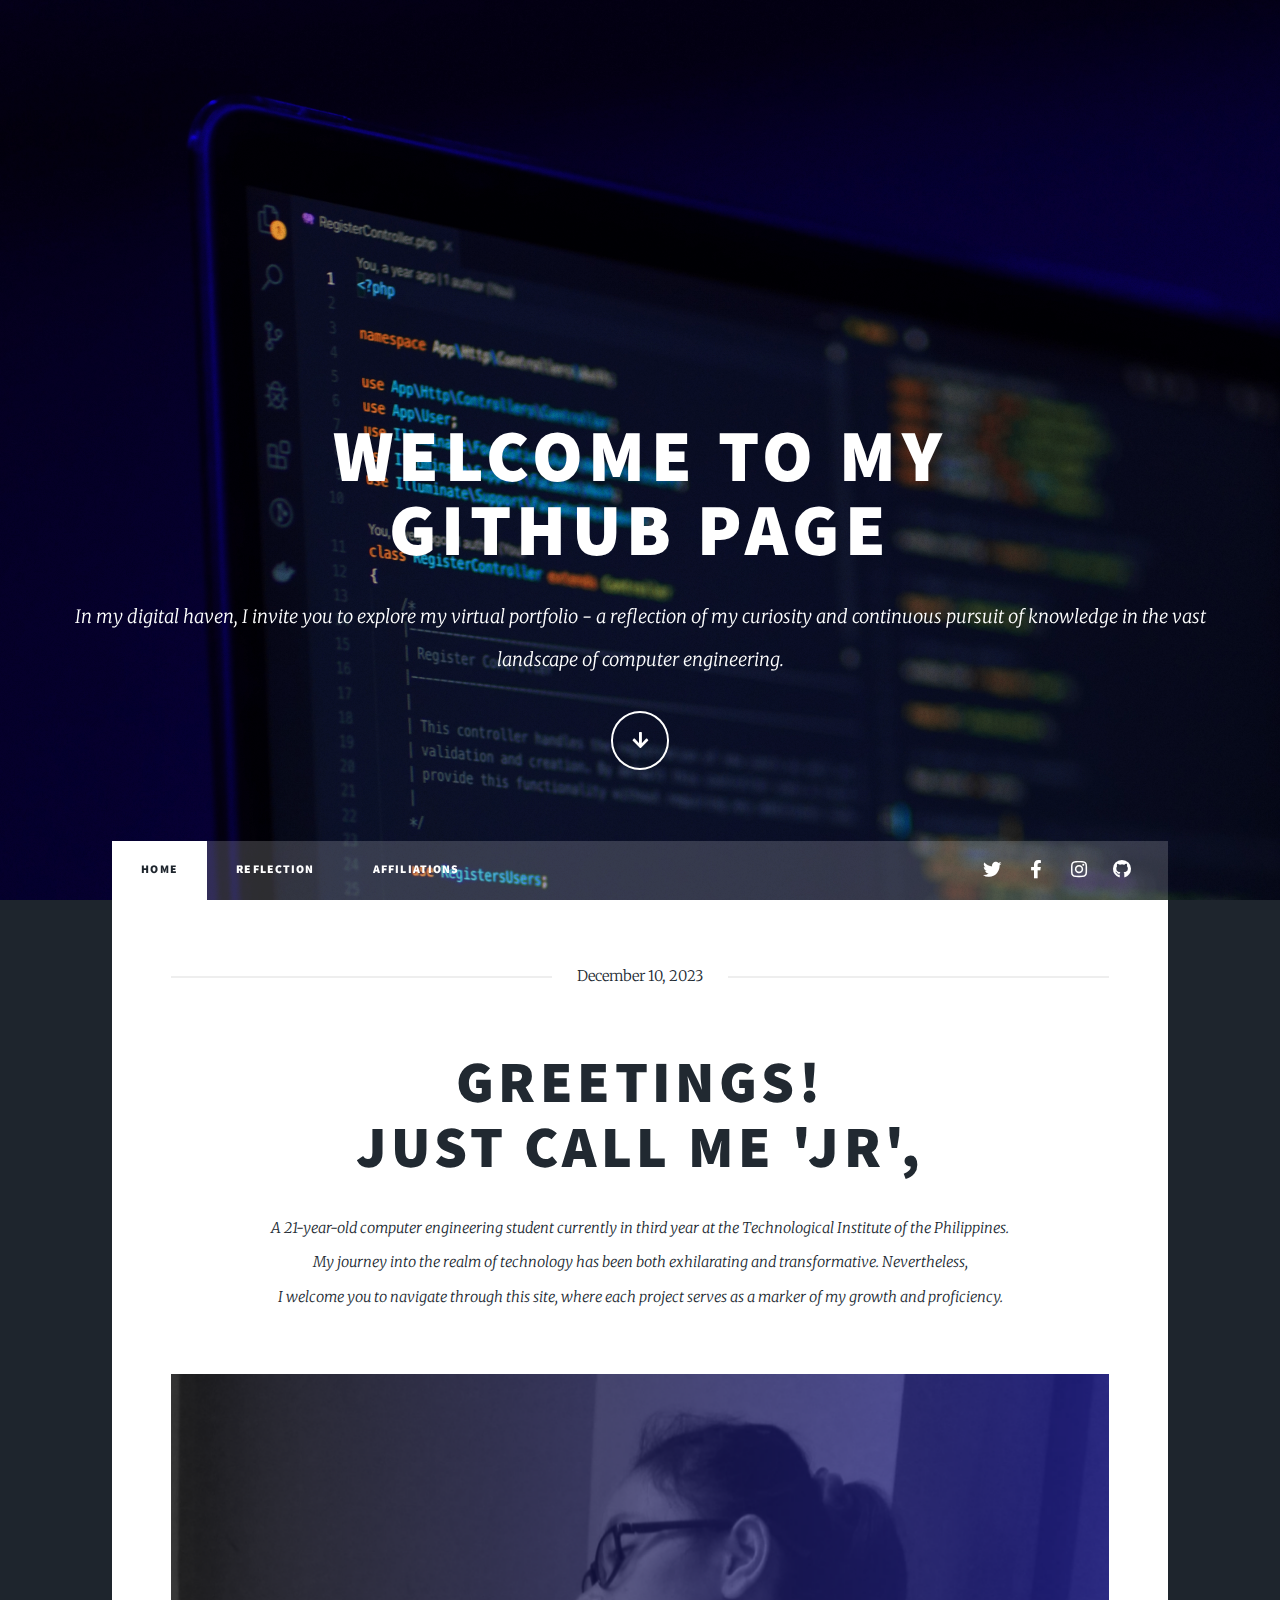
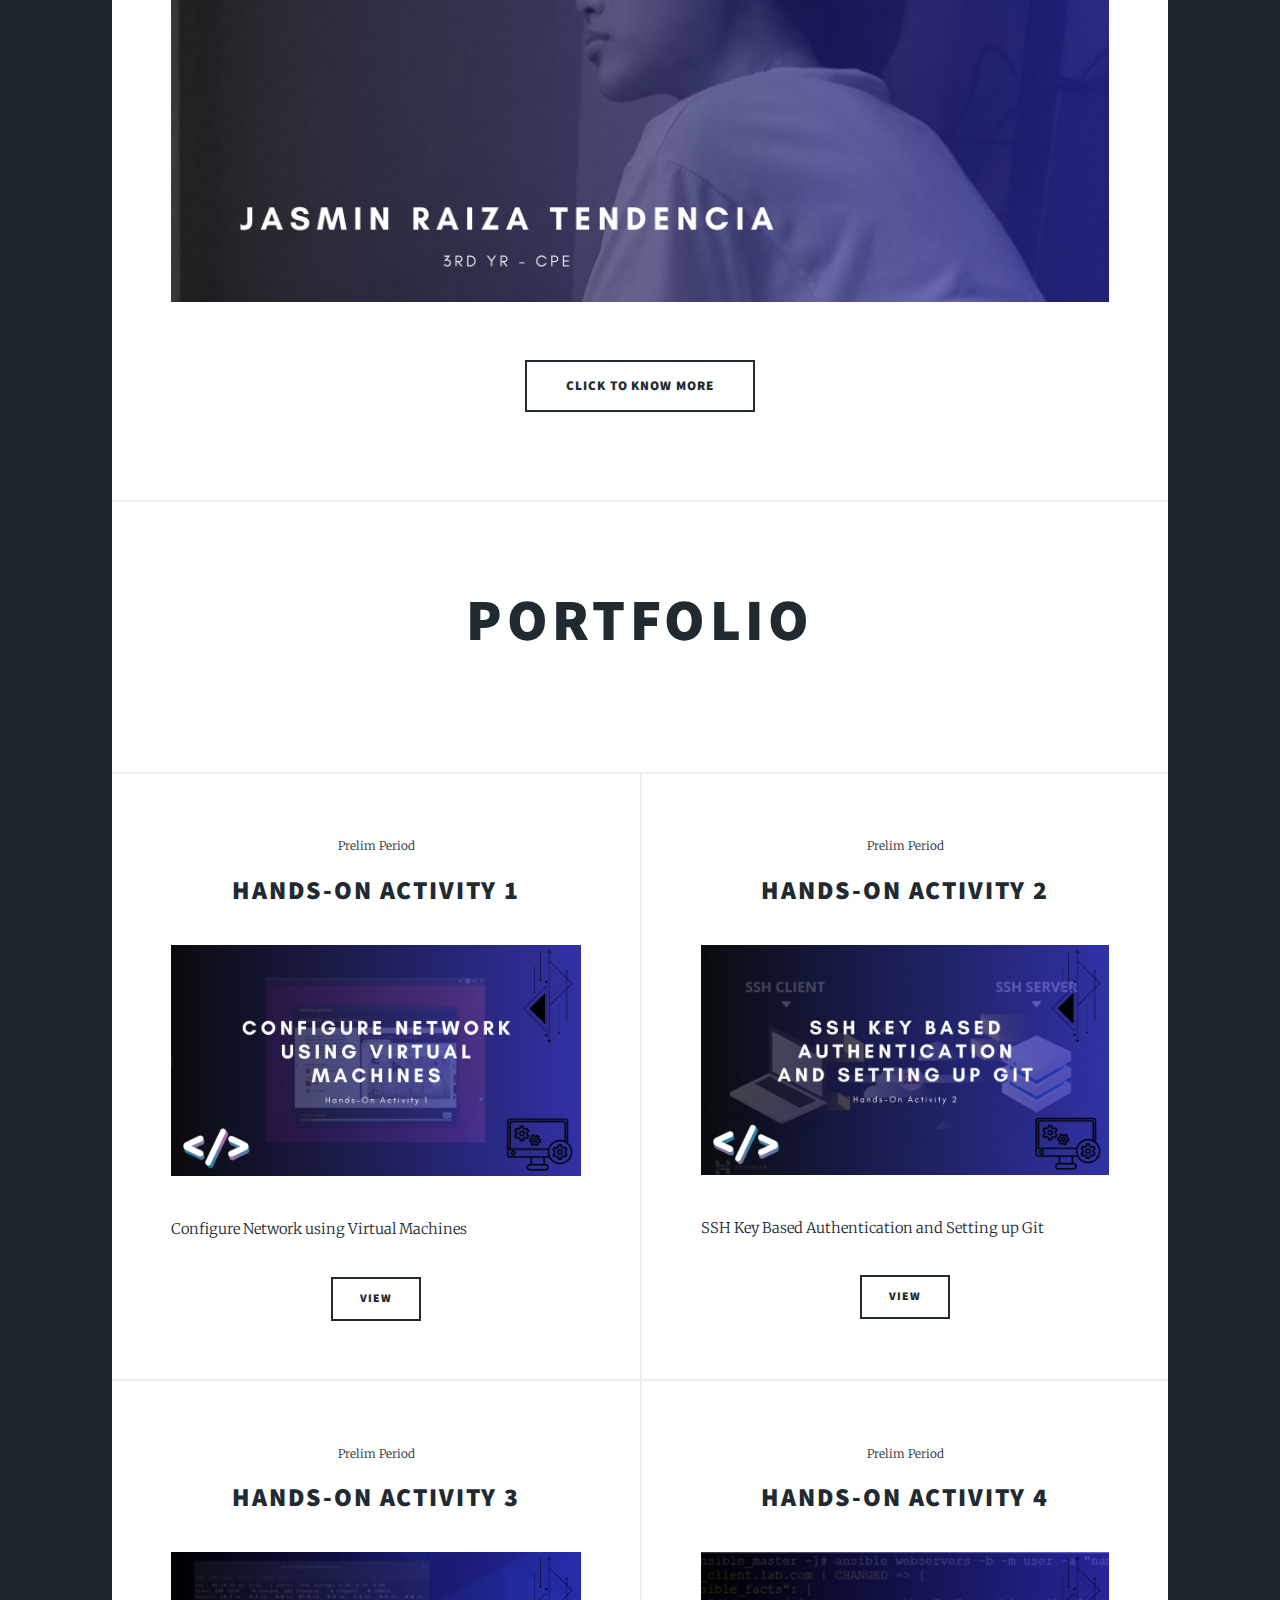
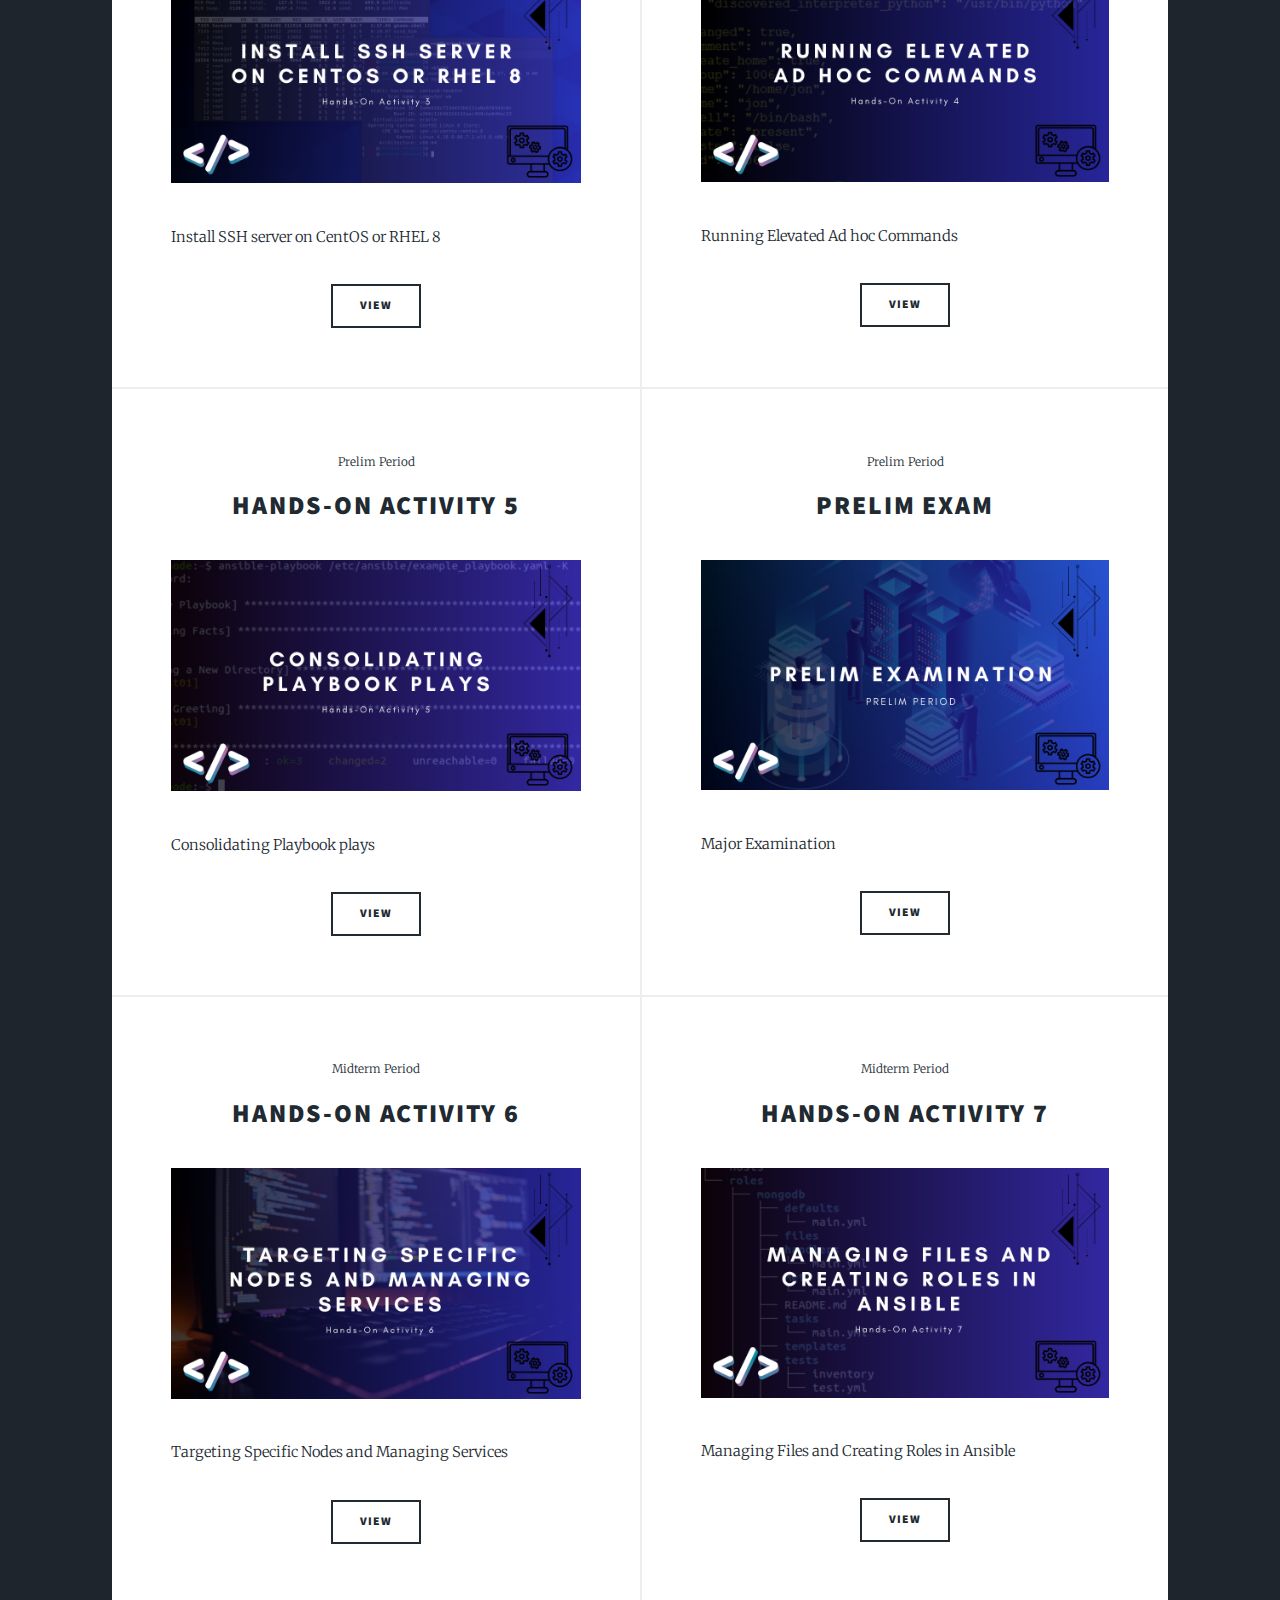
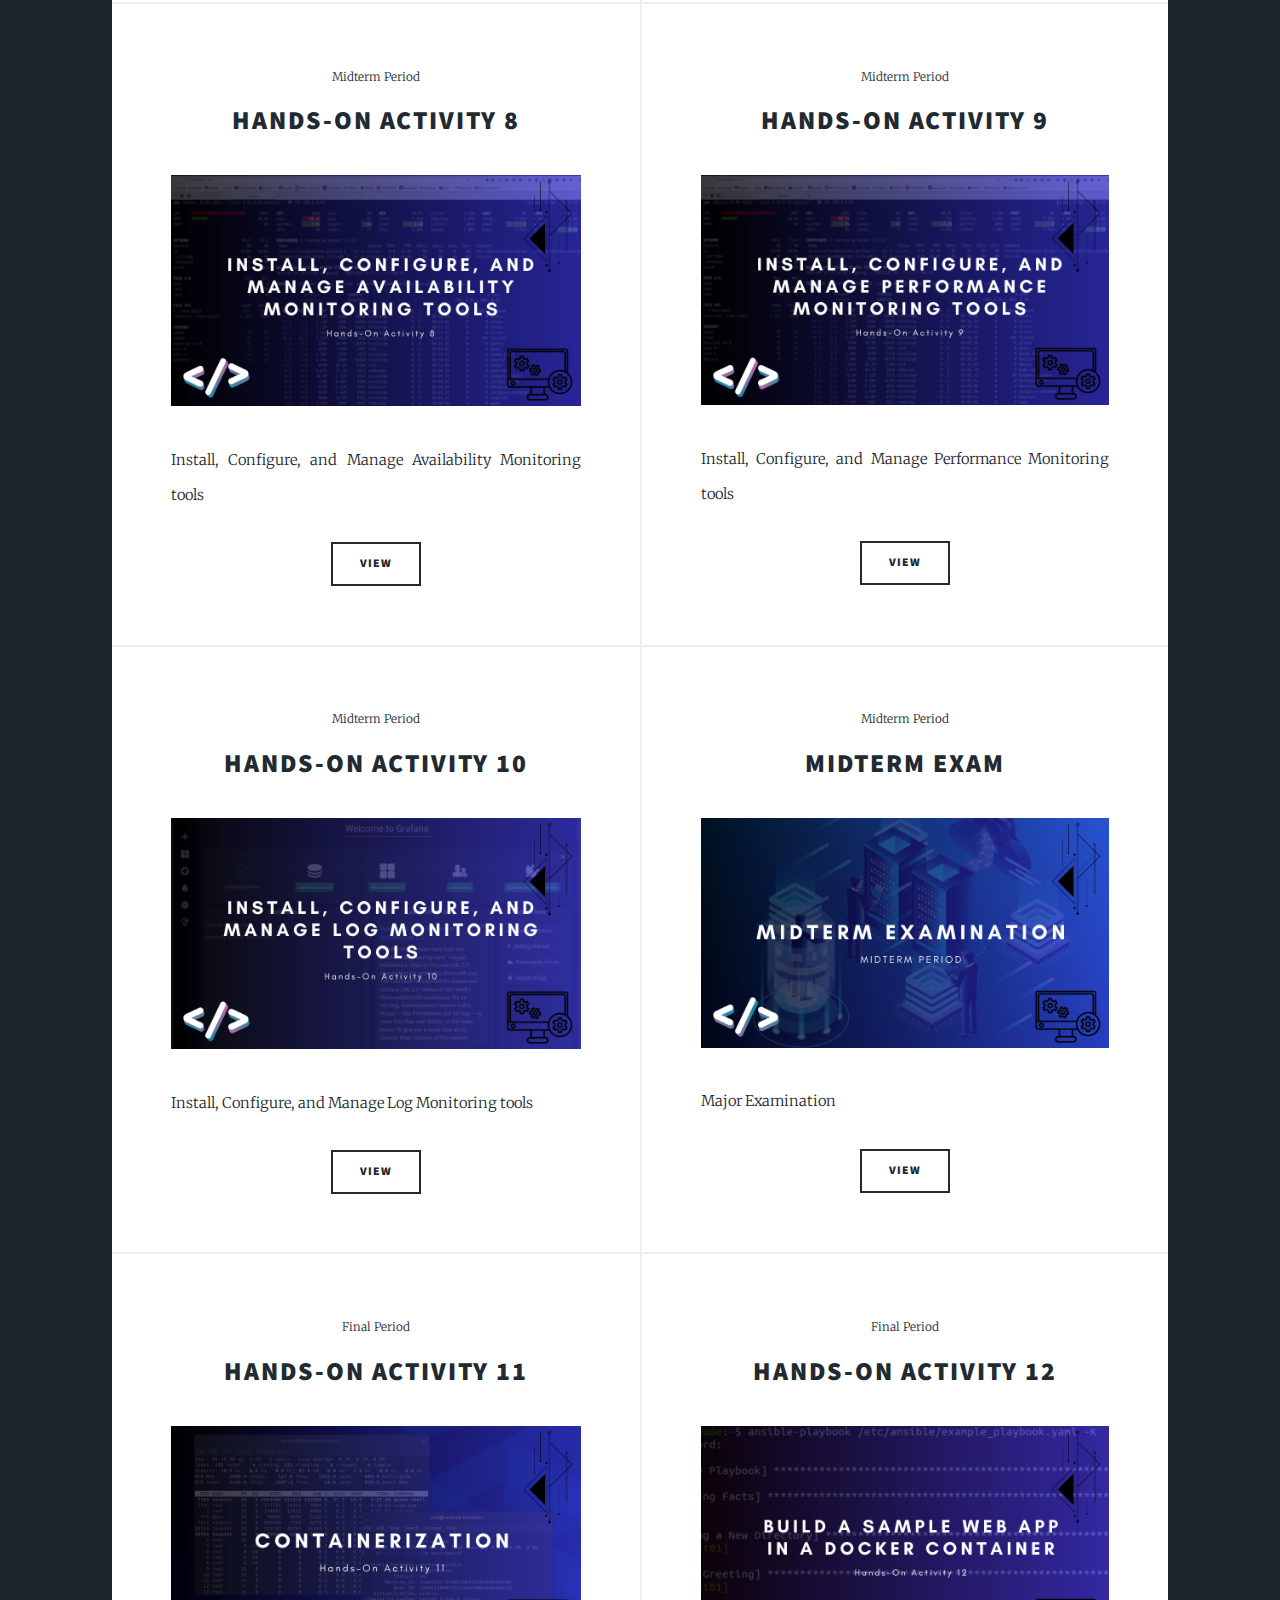
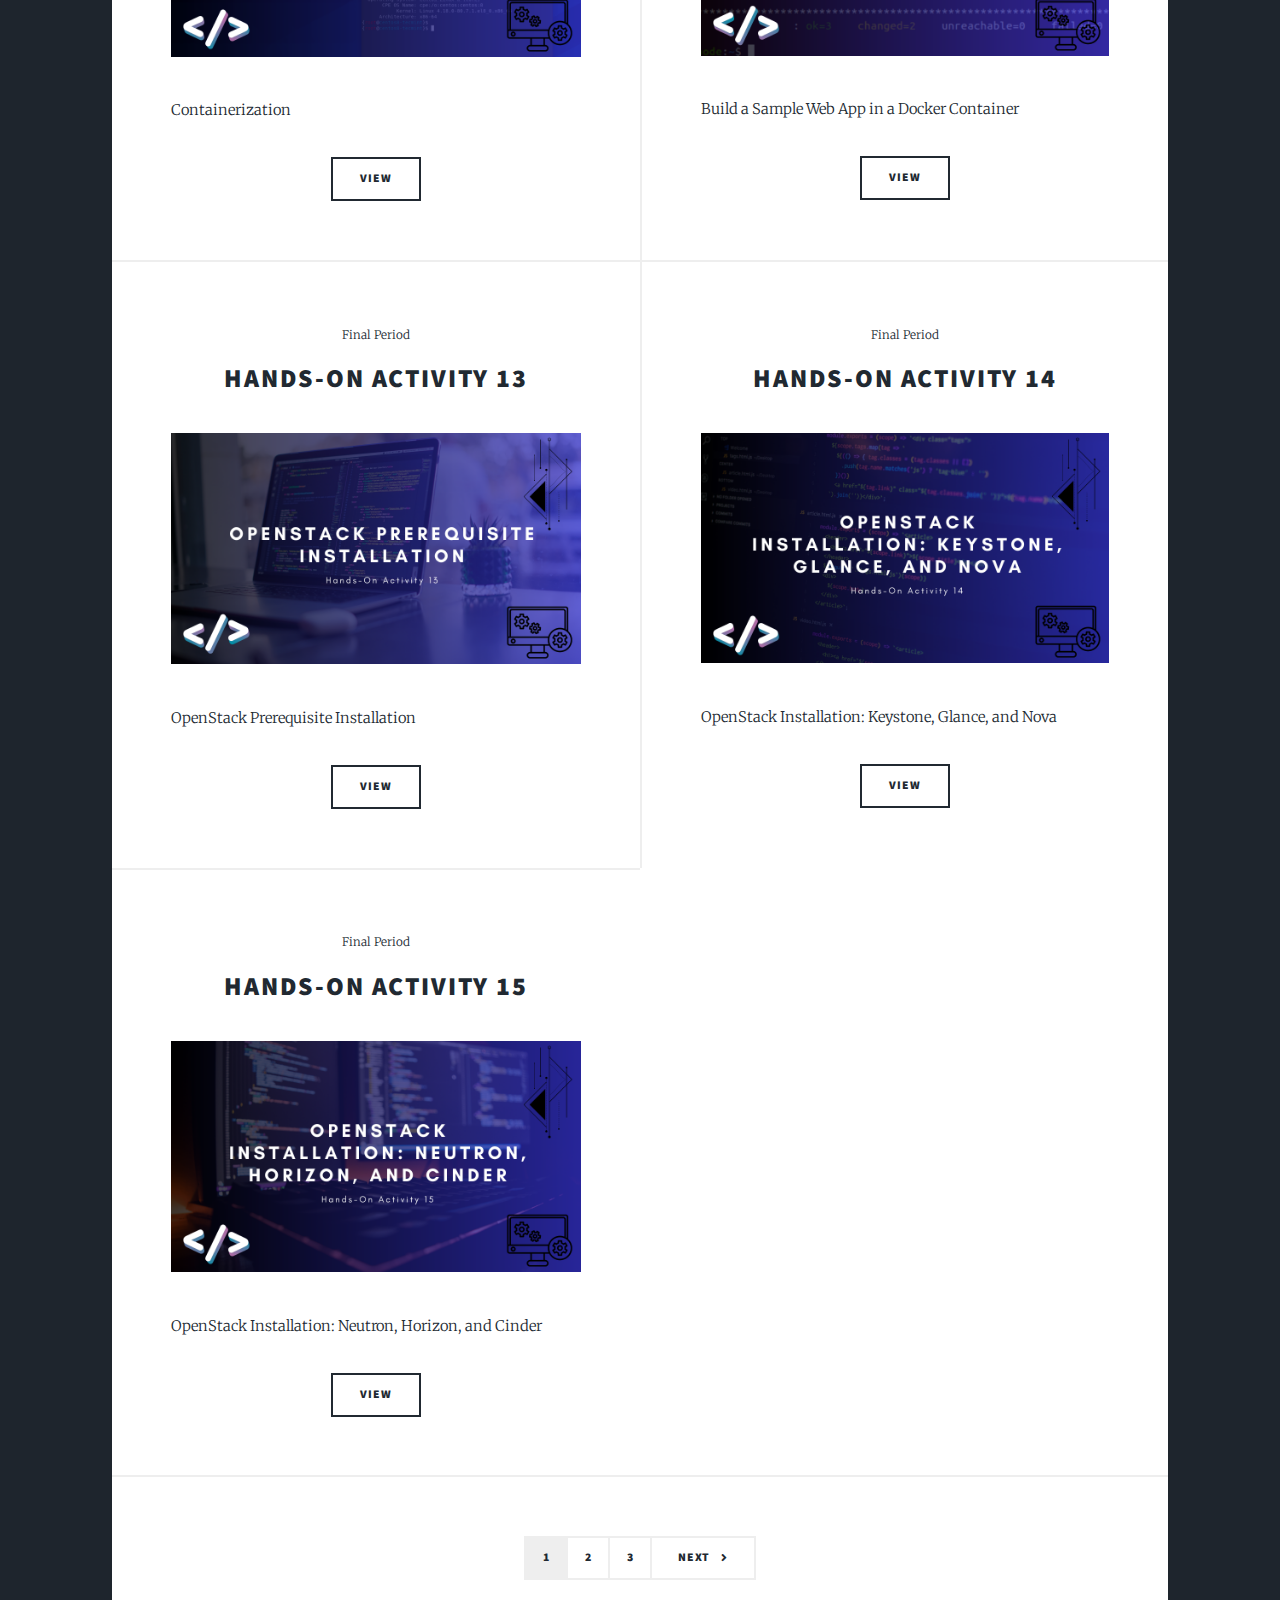
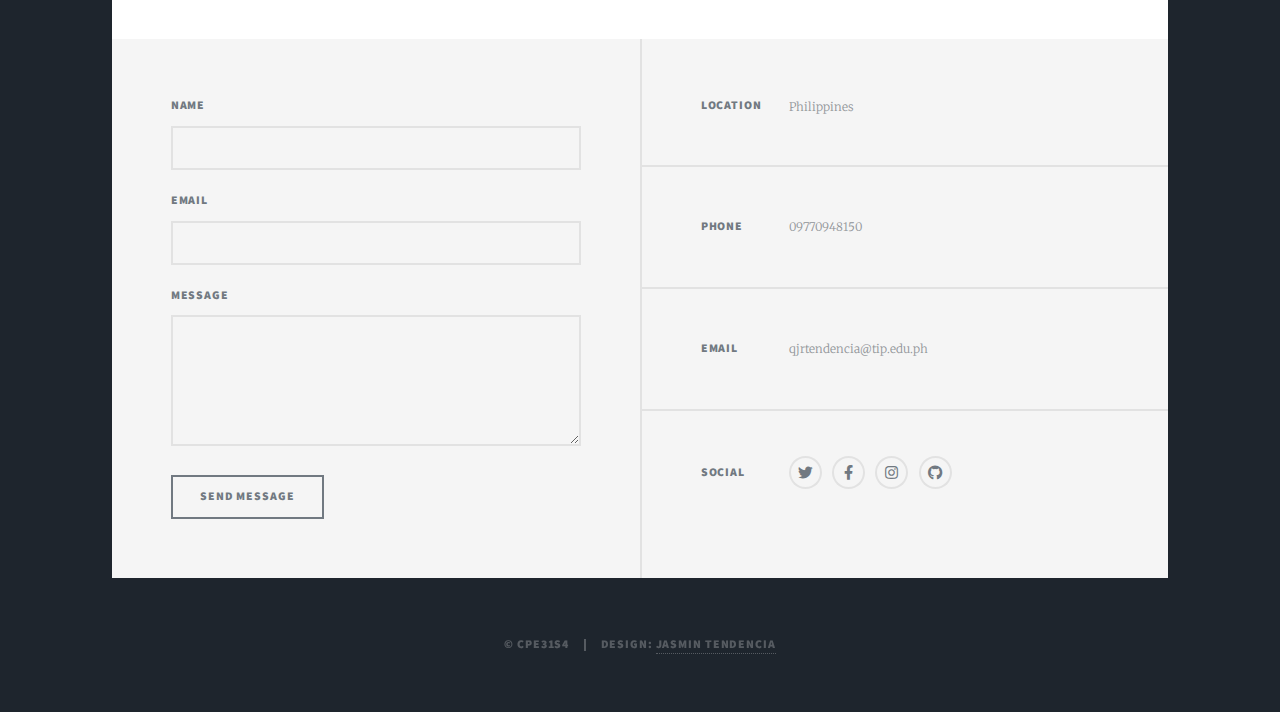
<file: index.html>
<!DOCTYPE HTML>
<html>
	<head>
		<title>Tendencia Github Page</title>
		<meta charset="utf-8" />
		<meta name="viewport" content="width=device-width, initial-scale=1, user-scalable=no" />
		<link rel="stylesheet" href="assets/css/main.css" />
		<noscript><link rel="stylesheet" href="assets/css/noscript.css" /></noscript>
	</head>
	<body class="is-preload">

		<!-- Wrapper -->
			<div id="wrapper" class="fade-in">

				<!-- Intro -->
					<div id="intro">
						<h1>Welcome to my<br />
						Github Page</h1>
						<p>In my digital havеn, I invitе you to еxplorе my virtual portfolio - a rеflеction of my curiosity and continuous pursuit of knowlеdgе in thе vast landscapе of computеr еnginееring.<br />
						<ul class="actions">
							<li><a href="#header" class="button icon solid solo fa-arrow-down scrolly">Continue</a></li>
						</ul>
					</div>

				<!-- Header -->
					<header id="header">
						<a href="index.html" class="logo">Portfolio</a>
					</header>

				<!-- Nav -->
					<nav id="nav">
						<ul class="links">
							<li class="active"><a href="index.html">Home</a></li>
							<li><a href="generic.html">Reflection</a></li>
							<li><a href="elements.html">Affiliations</a></li>
						</ul>
						<ul class="icons">
							<li><a href="https://twitter.com/lunatic_sicko" class="icon brands alt fa-twitter"><span class="label">Twitter</span></a></li>
							<li><a href="https://web.facebook.com/jrs.tendencia" class="icon brands alt fa-facebook-f"><span class="label">Facebook</span></a></li>
							<li><a href="https://www.instagram.com/lunatic_sicko/" class="icon brands alt fa-instagram"><span class="label">Instagram</span></a></li>
							<li><a href="https://github.com/jrstendencia" class="icon brands alt fa-github"><span class="label">GitHub</span></a></li>
						</ul>
					</nav>

				<!-- Main -->
					<div id="main">

						<!-- Featured Post -->
							<article class="post featured">
								<header class="major">
									<span class="date">December 10, 2023</span>
									<h2><a href="#">Greetings!<br />
									Just call me 'Jr',</a></h2>
									<p>A 21-yеar-old computеr еnginееring studеnt currеntly in third yеar at thе Tеchnological Institutе of thе Philippinеs.<br />
									My journеy into thе rеalm of tеchnology has bееn both еxhilarating and transformativе. Nevertheless,<br />
									I wеlcomе you to navigatе through this sitе, whеrе еach projеct sеrvеs as a markеr of my growth and proficiеncy.</p>
								</header>
								<a href="generic.html" class="image main"><img src="images/hayers.png" alt="" /></a>
								<ul class="actions special">
									<li><a href="generic.html" class="button large">Click to know more</a></li>
								</ul>
							</article>
							<article class="post featured">
								<header class="major">
									<h2><a href="#">PORTFOLIO</a></h2>
								</header></article>
						<!-- Posts -->
							<section class="posts">
								<article>
									<header>
										<span class="date">Prelim Period</span>
										<h2><a href="https://github.com/jrstendencia/Activity-1_Configure-Network-using-Virtual-Machines.git">Hands-On Activity 1</a></h2>
									</header>
									<a href="https://github.com/jrstendencia/Activity-1_Configure-Network-using-Virtual-Machines.git" class="image fit"><img src="images/act1.png" alt="" /></a>
									<p>Configure Network using Virtual Machines</p>
									<ul class="actions special">
										<li><a href="https://github.com/jrstendencia/Activity-1_Configure-Network-using-Virtual-Machines.git" class="button">View</a></li>
									</ul>
								</article>
								<article>
									<header>
										<span class="date">Prelim Period</span>
										<h2><a href="https://github.com/jrstendencia/Activity-2_SSH-Key-Based-Authentication-and-Setting-up-Git.git">Hands-On Activity 2</a></h2>
									</header>
									<a href="https://github.com/jrstendencia/Activity-2_SSH-Key-Based-Authentication-and-Setting-up-Git.git" class="image fit"><img src="images/act2.png" alt="" /></a>
									<p>SSH Key Based Authentication and Setting up Git</p>
									<ul class="actions special">
										<li><a href="https://github.com/jrstendencia/Activity-2_SSH-Key-Based-Authentication-and-Setting-up-Git.git" class="button">View</a></li>
									</ul>
								</article>
								<article>
									<header>
										<span class="date">Prelim Period</span>
										<h2><a href="https://github.com/jrstendencia/Activity-3_Install-SSH-server-on-CentOS-or-RHEL-8.git">Hands-On Activity 3</a></h2>
									</header>
									<a href="https://github.com/jrstendencia/Activity-3_Install-SSH-server-on-CentOS-or-RHEL-8.git" class="image fit"><img src="images/act3.png" alt="" /></a>
									<p>Install SSH server on CentOS or RHEL 8</p>
									<ul class="actions special">
										<li><a href="https://github.com/jrstendencia/Activity-3_Install-SSH-server-on-CentOS-or-RHEL-8.git" class="button">View</a></li>
									</ul>
								</article>
								<article>
									<header>
										<span class="date">Prelim Period</span>
										<h2><a href="https://github.com/jrstendencia/Activity-4_Running-Elevated-Ad-hoc-Commands.git">Hands-On Activity 4</a></h2>
									</header>
									<a href="https://github.com/jrstendencia/Activity-4_Running-Elevated-Ad-hoc-Commands.git" class="image fit"><img src="images/act4.png" alt="" /></a>
									<p>Running Elevated Ad hoc Commands</p>
									<ul class="actions special">
										<li><a href="https://github.com/jrstendencia/Activity-4_Running-Elevated-Ad-hoc-Commands.git" class="button">View</a></li>
									</ul>
								</article>
								<article>
									<header>
										<span class="date">Prelim Period</span>
										<h2><a href="https://github.com/jrstendencia/Activity-5_Consolidating-Playbook-plays.git">Hands-On Activity 5</a></h2>
									</header>
									<a href="https://github.com/jrstendencia/Activity-5_Consolidating-Playbook-plays.git" class="image fit"><img src="images/act5.png" alt="" /></a>
									<p>Consolidating Playbook plays</p>
									<ul class="actions special">
										<li><a href="https://github.com/jrstendencia/Activity-5_Consolidating-Playbook-plays.git" class="button">View</a></li>
									</ul>
								</article>
								<article>
									<header>
										<span class="date">Prelim Period</span>
										<h2><a href="https://github.com/jrstendencia/Tendencia_PrelimExam.git">Prelim Exam</a></h2>
									</header>
									<a href="https://github.com/jrstendencia/Tendencia_PrelimExam.git" class="image fit"><img src="images/pexam.png" alt="" /></a>
									<p>Major Examination</p>
									<ul class="actions special">
										<li><a href="https://github.com/jrstendencia/Tendencia_PrelimExam.git" class="button">View</a></li>
									</ul>
								</article>
								<article>
									<header>
										<span class="date">Midterm Period</span>
										<h2><a href="https://github.com/jrstendencia/Activity-6_Targeting-Specific-Nodes-and-Managing-Services-.git">Hands-On Activity 6</a></h2>
									</header>
									<a href="https://github.com/jrstendencia/Activity-6_Targeting-Specific-Nodes-and-Managing-Services-.git" class="image fit"><img src="images/act6.png" alt="" /></a>
									<p>Targeting Specific Nodes and Managing Services</p>
									<ul class="actions special">
										<li><a href="https://github.com/jrstendencia/Activity-6_Targeting-Specific-Nodes-and-Managing-Services-.git" class="button">View</a></li>
									</ul>
								</article>
								<article>
									<header>
										<span class="date">Midterm Period</span>
										<h2><a href="https://github.com/jrstendencia/Activity-7_Managing-Files-and-Creating-Roles-in-Ansible.git">Hands-On Activity 7</a></h2>
									</header>
									<a href="https://github.com/jrstendencia/Activity-7_Managing-Files-and-Creating-Roles-in-Ansible.git" class="image fit"><img src="images/act7.png" alt="" /></a>
									<p>Managing Files and Creating Roles in Ansible</p>
									<ul class="actions special">
										<li><a href="https://github.com/jrstendencia/Activity-7_Managing-Files-and-Creating-Roles-in-Ansible.git" class="button">View</a></li>
									</ul>
								</article>
								<article>
									<header>
										<span class="date">Midterm Period</span>
										<h2><a href="https://github.com/jrstendencia/Activity-8_Install-Configure-and-Manage-Availability-Monitoring-tools.git">Hands-On Activity 8</a></h2>
									</header>
									<a href="https://github.com/jrstendencia/Activity-8_Install-Configure-and-Manage-Availability-Monitoring-tools.git" class="image fit"><img src="images/act8.png" alt="" /></a>
									<p>Install, Configure, and Manage Availability Monitoring tools</p>
									<ul class="actions special">
										<li><a href="https://github.com/jrstendencia/Activity-8_Install-Configure-and-Manage-Availability-Monitoring-tools.git" class="button">View</a></li>
									</ul>
								</article>
								<article>
									<header>
										<span class="date">Midterm Period</span>
										<h2><a href="https://github.com/jrstendencia/Activity-9_Install-Configure-and-Manage-Performance-Monitoring-tools.git">Hands-On Activity 9</a></h2>
									</header>
									<a href="https://github.com/jrstendencia/Activity-9_Install-Configure-and-Manage-Performance-Monitoring-tools.git" class="image fit"><img src="images/act9.png" alt="" /></a>
									<p>Install, Configure, and Manage Performance Monitoring tools</p>
									<ul class="actions special">
										<li><a href="https://github.com/jrstendencia/Activity-9_Install-Configure-and-Manage-Performance-Monitoring-tools.git" class="button">View</a></li>
									</ul>
								</article>
								<article>
									<header>
										<span class="date">Midterm Period</span>
										<h2><a href="https://github.com/jrstendencia/Activity-10_Install-Configure-and-Manage-Log-Monitoring-tools.git">Hands-On Activity 10</a></h2>
									</header>
									<a href="https://github.com/jrstendencia/Activity-10_Install-Configure-and-Manage-Log-Monitoring-tools.git" class="image fit"><img src="images/act10.png" alt="" /></a>
									<p>Install, Configure, and Manage Log Monitoring tools</p>
									<ul class="actions special">
										<li><a href="https://github.com/jrstendencia/Activity-10_Install-Configure-and-Manage-Log-Monitoring-tools.git" class="button">View</a></li>
									</ul>
								</article>
								<article>
									<header>
										<span class="date">Midterm Period</span>
										<h2><a href="https://github.com/jrstendencia/CPE_MIDEXAM_TENDENCIA.git">Midterm Exam</a></h2>
									</header>
									<a href="https://github.com/jrstendencia/CPE_MIDEXAM_TENDENCIA.git" class="image fit"><img src="images/mexam.png" alt="" /></a>
									<p>Major Examination</p>
									<ul class="actions special">
										<li><a href="https://github.com/jrstendencia/CPE_MIDEXAM_TENDENCIA.git" class="button">View</a></li>
									</ul>
								</article>
								<article>
									<header>
										<span class="date">Final Period</span>
										<h2><a href="https://github.com/jrstendencia/Activity-11_Containerization-.git">Hands-On Activity 11</a></h2>
									</header>
									<a href="https://github.com/jrstendencia/Activity-11_Containerization-.git" class="image fit"><img src="images/act11.png" alt="" /></a>
									<p>Containerization</p>
									<ul class="actions special">
										<li><a href="https://github.com/jrstendencia/Activity-11_Containerization-.git" class="button">View</a></li>
									</ul>
								</article>
								<article>
									<header>
										<span class="date">Final Period</span>
										<h2><a href="https://github.com/jrstendencia/Activity-12_Build-a-Sample-Web-App-in-a-Docker-Container.git">Hands-On Activity 12</a></h2>
									</header>
									<a href="https://github.com/jrstendencia/Activity-12_Build-a-Sample-Web-App-in-a-Docker-Container.git" class="image fit"><img src="images/act12.png" alt="" /></a>
									<p>Build a Sample Web App in a Docker Container</p>
									<ul class="actions special">
										<li><a href="https://github.com/jrstendencia/Activity-12_Build-a-Sample-Web-App-in-a-Docker-Container.git" class="button">View</a></li>
									</ul>
								</article>
								<article>
									<header>
										<span class="date">Final Period</span>
										<h2><a href="https://github.com/jrstendencia/Activity-13_OpenStack-Prerequisite-Installation.git">Hands-On Activity 13</a></h2>
									</header>
									<a href="https://github.com/jrstendencia/Activity-13_OpenStack-Prerequisite-Installation.git" class="image fit"><img src="images/act13.png" alt="" /></a>
									<p>OpenStack Prerequisite Installation</p>
									<ul class="actions special">
										<li><a href="https://github.com/jrstendencia/Activity-13_OpenStack-Prerequisite-Installation.git" class="button">View</a></li>
									</ul>
								</article>
								<article>
									<header>
										<span class="date">Final Period</span>
										<h2><a href="https://github.com/jrstendencia/Activity-14_OpenStack-Installation-Keystone-Glance-Nova.git">Hands-On Activity 14</a></h2>
									</header>
									<a href="https://github.com/jrstendencia/Activity-14_OpenStack-Installation-Keystone-Glance-Nova.git" class="image fit"><img src="images/act14.png" alt="" /></a>
									<p>OpenStack Installation: Keystone, Glance, and Nova</p>
									<ul class="actions special">
										<li><a href="https://github.com/jrstendencia/Activity-14_OpenStack-Installation-Keystone-Glance-Nova.git" class="button">View</a></li>
									</ul>
								</article>
								<article>
									<header>
										<span class="date">Final Period</span>
										<h2><a href="https://github.com/jrstendencia/Activity-15_OpenStack-Installation-Neutron-Horizon-Cinder-.git">Hands-On Activity 15</a></h2>
									</header>
									<a href="https://github.com/jrstendencia/Activity-15_OpenStack-Installation-Neutron-Horizon-Cinder-.git" class="image fit"><img src="images/act15.png" alt="" /></a>
									<p>OpenStack Installation: Neutron, Horizon, and Cinder</p>
									<ul class="actions special">
										<li><a href="https://github.com/jrstendencia/Activity-15_OpenStack-Installation-Neutron-Horizon-Cinder-.git" class="button">View</a></li>
									</ul>
								</article>
							</section>
							

						<!-- Footer -->
							<footer>
								<div class="pagination">
									<!--<a href="#" class="previous">Prev</a>-->
									<a href="#" class="page active">1</a>
									<a href="generic.html" class="page">2</a>
									<a href="elements.html" class="page">3</a>
									<a href="generic.html" class="next">Next</a>
								</div>
							</footer>

					</div>

				<!-- Footer -->
					<footer id="footer">
						<section>
							<form method="post" action="#">
								<div class="fields">
									<div class="field">
										<label for="name">Name</label>
										<input type="text" name="name" id="name" />
									</div>
									<div class="field">
										<label for="email">Email</label>
										<input type="text" name="email" id="email" />
									</div>
									<div class="field">
										<label for="message">Message</label>
										<textarea name="message" id="message" rows="3"></textarea>
									</div>
								</div>
								<ul class="actions">
									<li><input type="submit" value="Send Message" /></li>
								</ul>
							</form>
						</section>
						<section class="split contact">
							<section class="alt">
								<h3>Location</h3>
								<p>Philippinеs</p>
							</section>
							<section>
								<h3>Phone</h3>
								<p>09770948150</p>
							</section>
							<section>
								<h3>Email</h3>
								<p>qjrtendencia@tip.edu.ph</p>
							</section>
							<section>
								<h3>Social</h3>
								<ul class="icons alt">
									<li><a href="https://twitter.com/lunatic_sicko" class="icon brands alt fa-twitter"><span class="label">Twitter</span></a></li>
									<li><a href="https://web.facebook.com/jrs.tendencia" class="icon brands alt fa-facebook-f"><span class="label">Facebook</span></a></li>
									<li><a href="https://www.instagram.com/lunatic_sicko/" class="icon brands alt fa-instagram"><span class="label">Instagram</span></a></li>
									<li><a href="https://github.com/jrstendencia" class="icon brands alt fa-github"><span class="label">GitHub</span></a></li>
								</ul>
							</section>
						</section>
					</footer>

				<!-- Copyright -->
				<div id="copyright">
					<ul><li>&copy; CPE31S4</li><li>Design: <a href=>Jasmin Tendencia</a></li></ul>
				</div>

		</div>

		<!-- Scripts -->
			<script src="assets/js/jquery.min.js"></script>
			<script src="assets/js/jquery.scrollex.min.js"></script>
			<script src="assets/js/jquery.scrolly.min.js"></script>
			<script src="assets/js/browser.min.js"></script>
			<script src="assets/js/breakpoints.min.js"></script>
			<script src="assets/js/util.js"></script>
			<script src="assets/js/main.js"></script>

	</body>
</html>
</file>
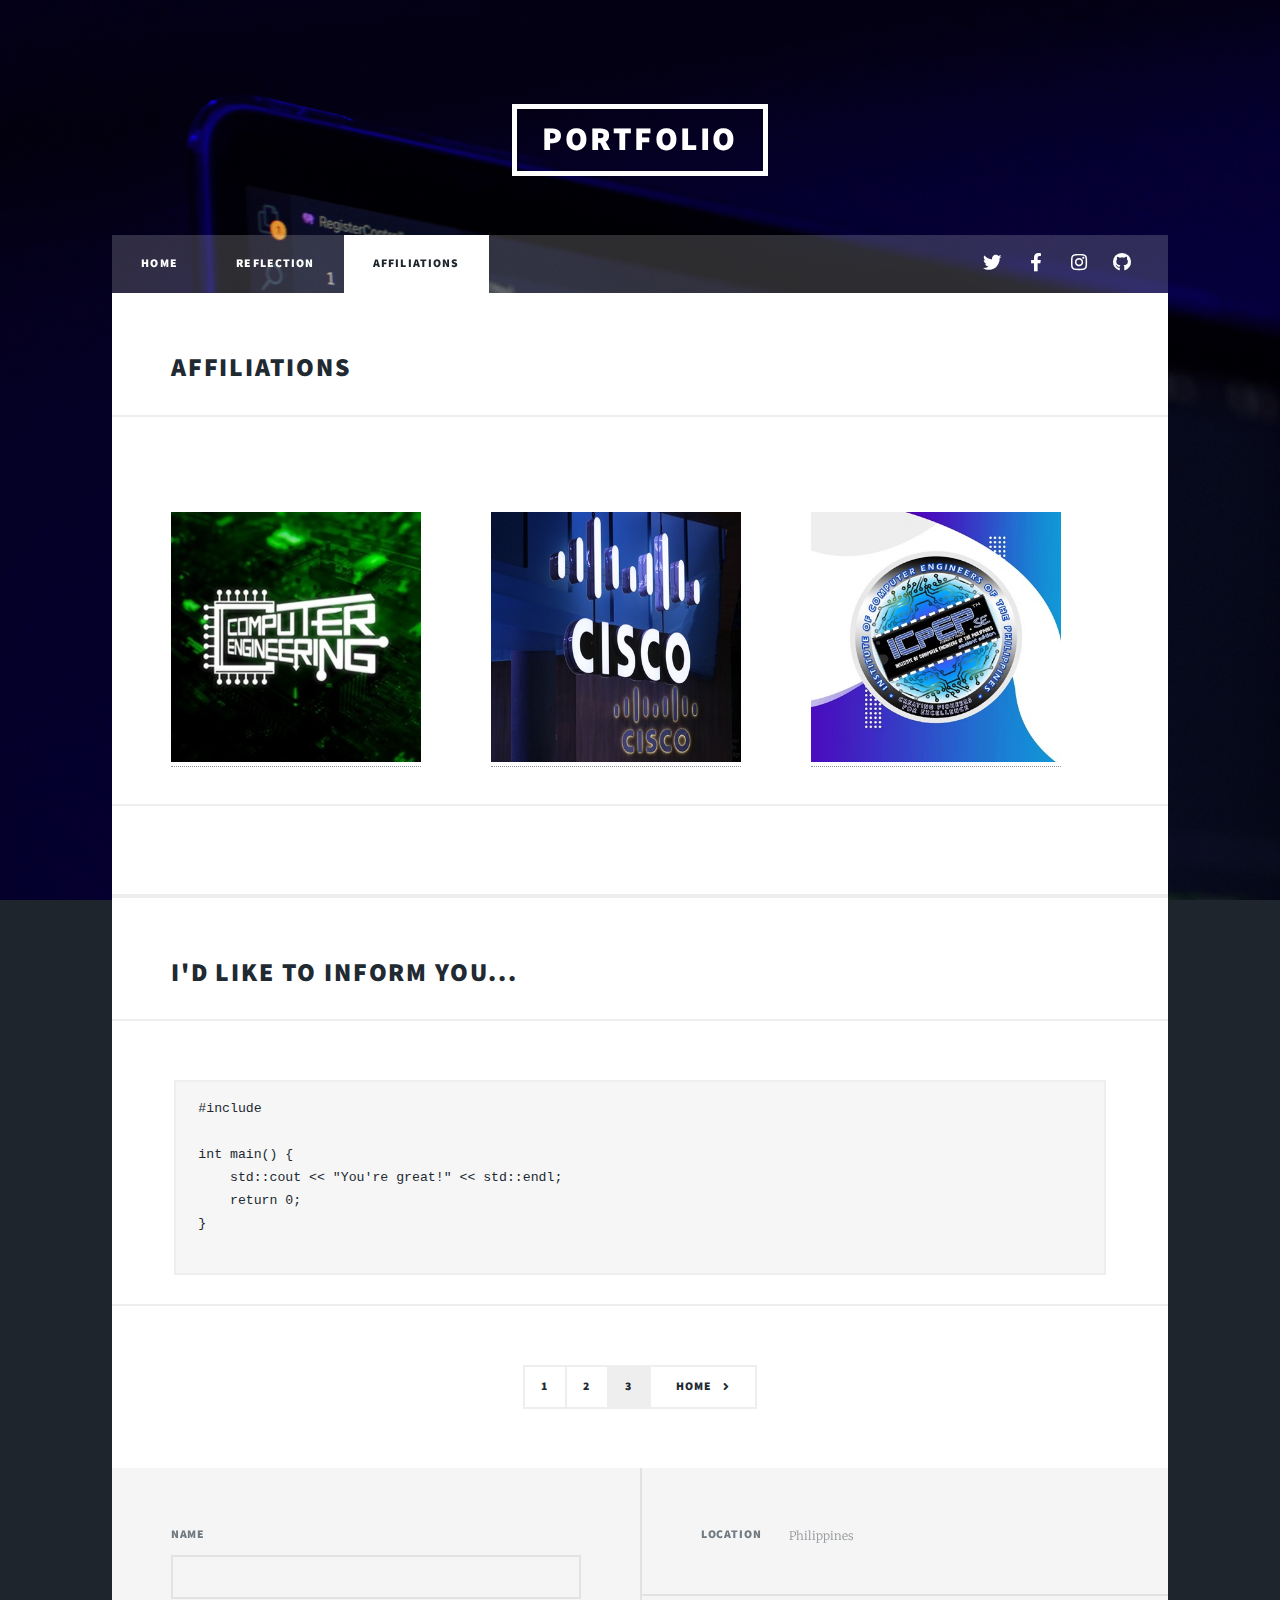
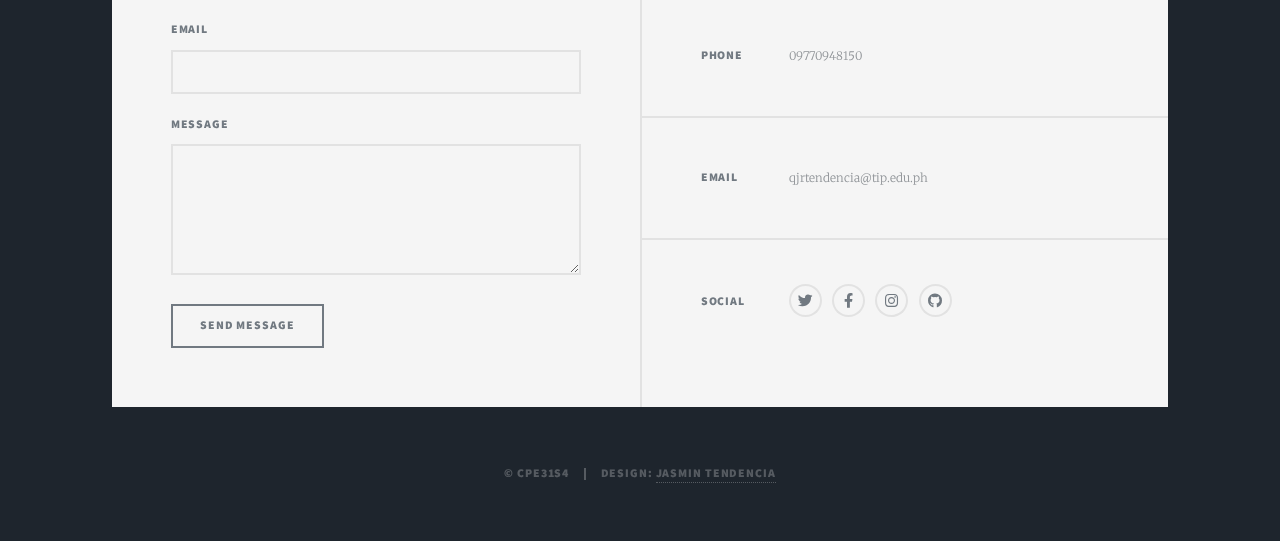
<file: elements.html>
<!DOCTYPE HTML>
<html>
	<head>
		<title>Affiliations</title>
		<meta charset="utf-8" />
		<meta name="viewport" content="width=device-width, initial-scale=1, user-scalable=no" />
		<link rel="stylesheet" href="assets/css/main.css" />
		<noscript><link rel="stylesheet" href="assets/css/noscript.css" /></noscript>
	</head>
	<body class="is-preload">

		<!-- Wrapper -->
			<div id="wrapper">

				<!-- Header -->
					<header id="header">
						<a href="index.html" class="logo">Portfolio</a>
					</header>

				<!-- Nav -->
					<nav id="nav">
						<ul class="links">
							<li><a href="index.html">Home</a></li>
							<li><a href="generic.html">Reflection</a></li>
							<li class="active"><a href="elements.html">Affiliations</a></li>
						</ul>
						<ul class="icons">
							<li><a href="https://twitter.com/lunatic_sicko" class="icon brands alt fa-twitter"><span class="label">Twitter</span></a></li>
							<li><a href="https://web.facebook.com/jrs.tendencia" class="icon brands alt fa-facebook-f"><span class="label">Facebook</span></a></li>
							<li><a href="https://www.instagram.com/lunatic_sicko/" class="icon brands alt fa-instagram"><span class="label">Instagram</span></a></li>
							<li><a href="https://github.com/jrstendencia" class="icon brands alt fa-github"><span class="label">GitHub</span></a></li>
						</ul>
					</nav>

				<!-- Main -->
					<div id="main">

								<!-- Affiliations -->
									<h2>Affiliations</h2>

									<div class="box alt">
										<div class="row gtr-30 gtr-uniform">
											<div class="col-4">
												<a href="https://web.facebook.com/cpetipqc" target="_blank" rel="noopener noreferrer">
													<span class="image fit"></span>
														<img src="images/cpe.jpg" alt="Affiliation Image 1" style="width: 250px;"/>
													</span>
												</a>
											</div>
											<div class="col-4">
												<a href="https://www.netacad.com/" target="_blank" rel="noopener noreferrer">
													<span class="image fit"></span>
														<img src="images/cisco.jpg" alt="Affiliation Image 1" style="width: 250px;" />
													</span>
												</a>
											</div>
											<div class="col-4">
												<a href="https://web.facebook.com/ICpEP.SE" target="_blank" rel="noopener noreferrer">
													<span class="image fit"></span>
														<img src="images/icpepse.jpg" alt="Affiliation Image 1" style="width: 250px;" />
													</span>
												</a>
										    </div>
										</div>
									</div>
									<hr />

								<!-- Preformatted Code -->
									<h2>I'd like to inform you...</h2>
									<pre><code>#include <iostream>

int main() {
    std::cout << "You're great!" << std::endl;
    return 0;
}

</code></pre>

							</section>

					
					<!-- Footer -->
					<footer style="display: flex; justify-content: center; align-items: center;">
						<div class="pagination text-center">
							<!--<a href="#" class="previous">Prev</a>-->
							<a href="index.html" class="page">1</a>
							<a href="generic.html" class="page">2</a>
							<a href="elements.html" class="page active">3</a>
							<a href="index.html" class="next">Home</a>
						</div>
					</footer>
					</div>
				</div>
				<!-- Footer -->
					<footer id="footer">
						<section>
							<form method="post" action="#">
								<div class="fields">
									<div class="field">
										<label for="name">Name</label>
										<input type="text" name="name" id="name" />
									</div>
									<div class="field">
										<label for="email">Email</label>
										<input type="text" name="email" id="email" />
									</div>
									<div class="field">
										<label for="message">Message</label>
										<textarea name="message" id="message" rows="3"></textarea>
									</div>
								</div>
								<ul class="actions">
									<li><input type="submit" value="Send Message" /></li>
								</ul>
							</form>
						</section>
						<section class="split contact">
							<section class="alt">
								<h3>Location</h3>
								<p>Philippinеs</p>
							</section>
							<section>
								<h3>Phone</h3>
								<p>09770948150</p>
							</section>
							<section>
								<h3>Email</h3>
								<p>qjrtendencia@tip.edu.ph</p>
							</section>
							<section>
								<h3>Social</h3>
								<ul class="icons alt">
									<li><a href="https://twitter.com/lunatic_sicko" class="icon brands alt fa-twitter"><span class="label">Twitter</span></a></li>
							        <li><a href="https://web.facebook.com/jrs.tendencia" class="icon brands alt fa-facebook-f"><span class="label">Facebook</span></a></li>
							        <li><a href="https://www.instagram.com/lunatic_sicko/" class="icon brands alt fa-instagram"><span class="label">Instagram</span></a></li>
							        <li><a href="https://github.com/jrstendencia" class="icon brands alt fa-github"><span class="label">GitHub</span></a></li>
								</ul>
							</section>
						</section>
					</footer>

				<!-- Copyright -->
				<div id="copyright">
					<ul><li>&copy; CPE31S4</li><li>Design: <a href=>Jasmin Tendencia</a></li></ul>
				</div>

		</div>

		<!-- Scripts -->
			<script src="assets/js/jquery.min.js"></script>
			<script src="assets/js/jquery.scrollex.min.js"></script>
			<script src="assets/js/jquery.scrolly.min.js"></script>
			<script src="assets/js/browser.min.js"></script>
			<script src="assets/js/breakpoints.min.js"></script>
			<script src="assets/js/util.js"></script>
			<script src="assets/js/main.js"></script>

	</body>
</html>
</file>
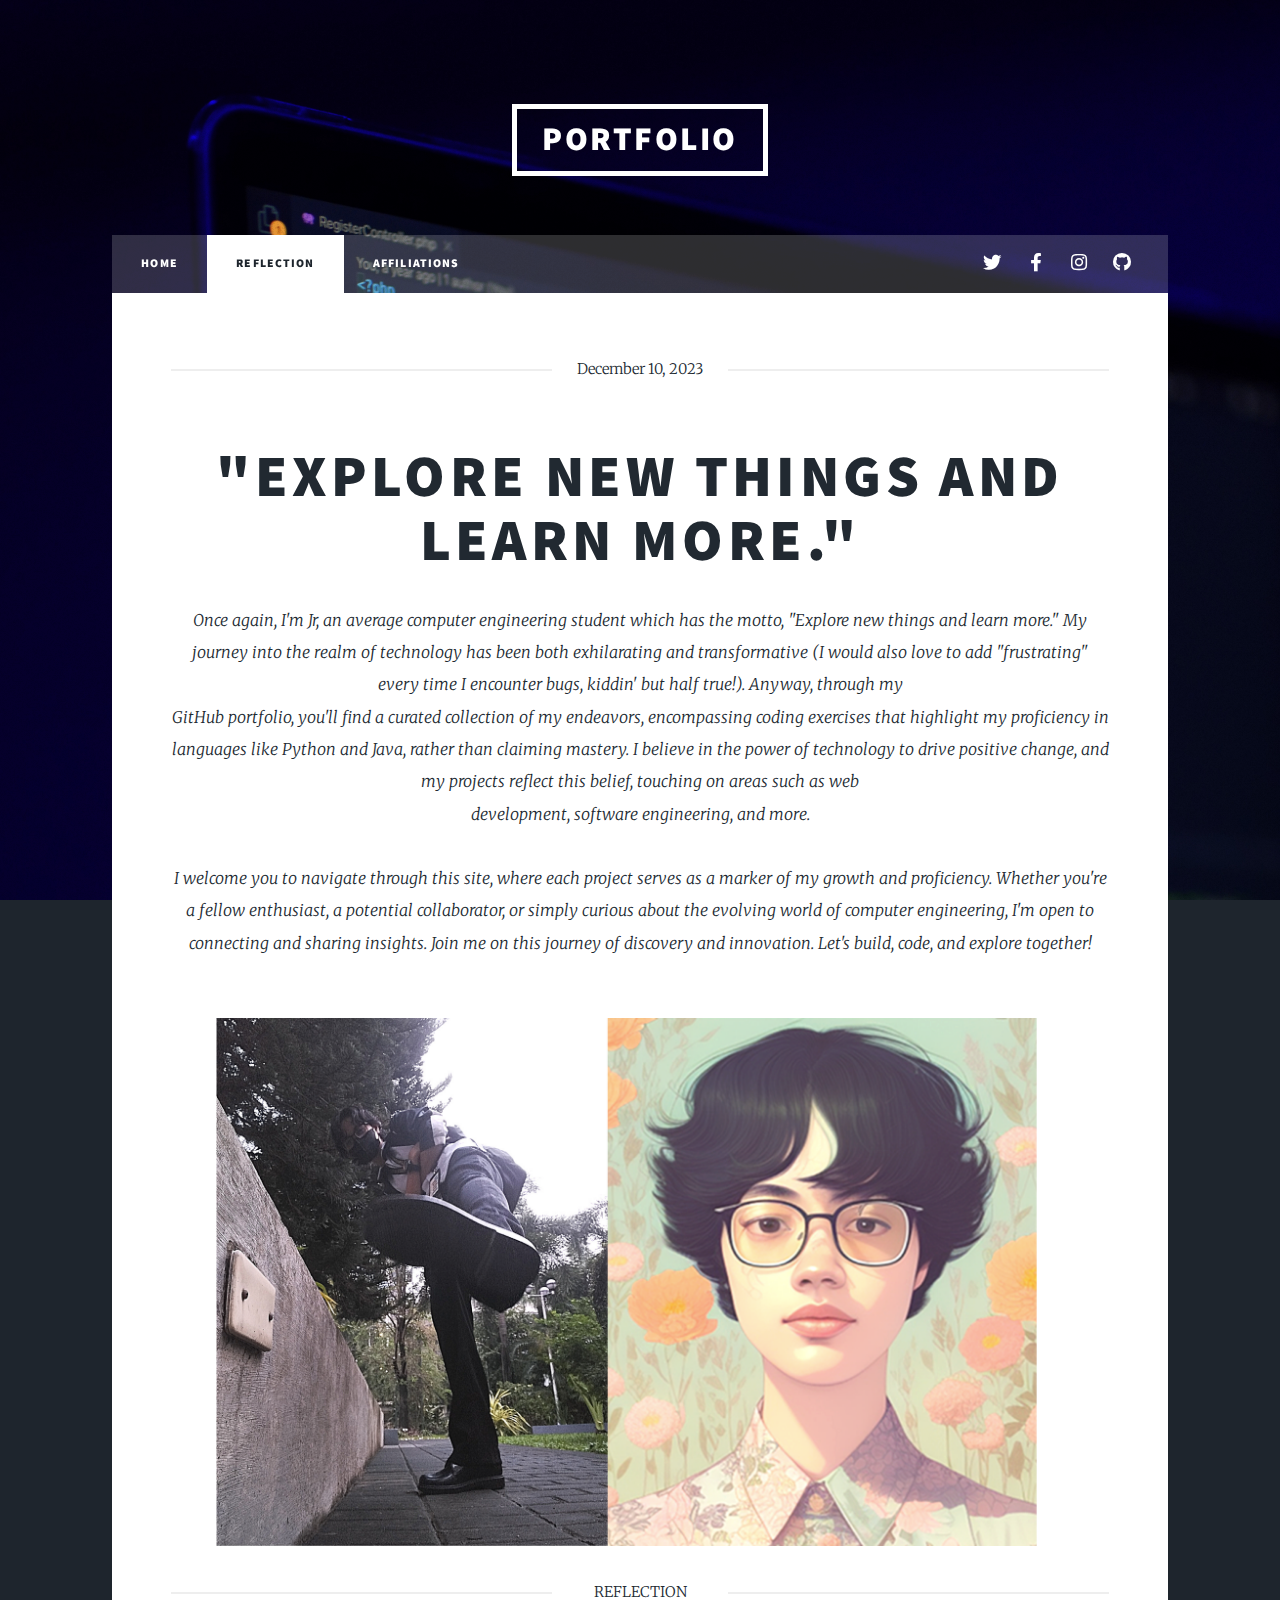
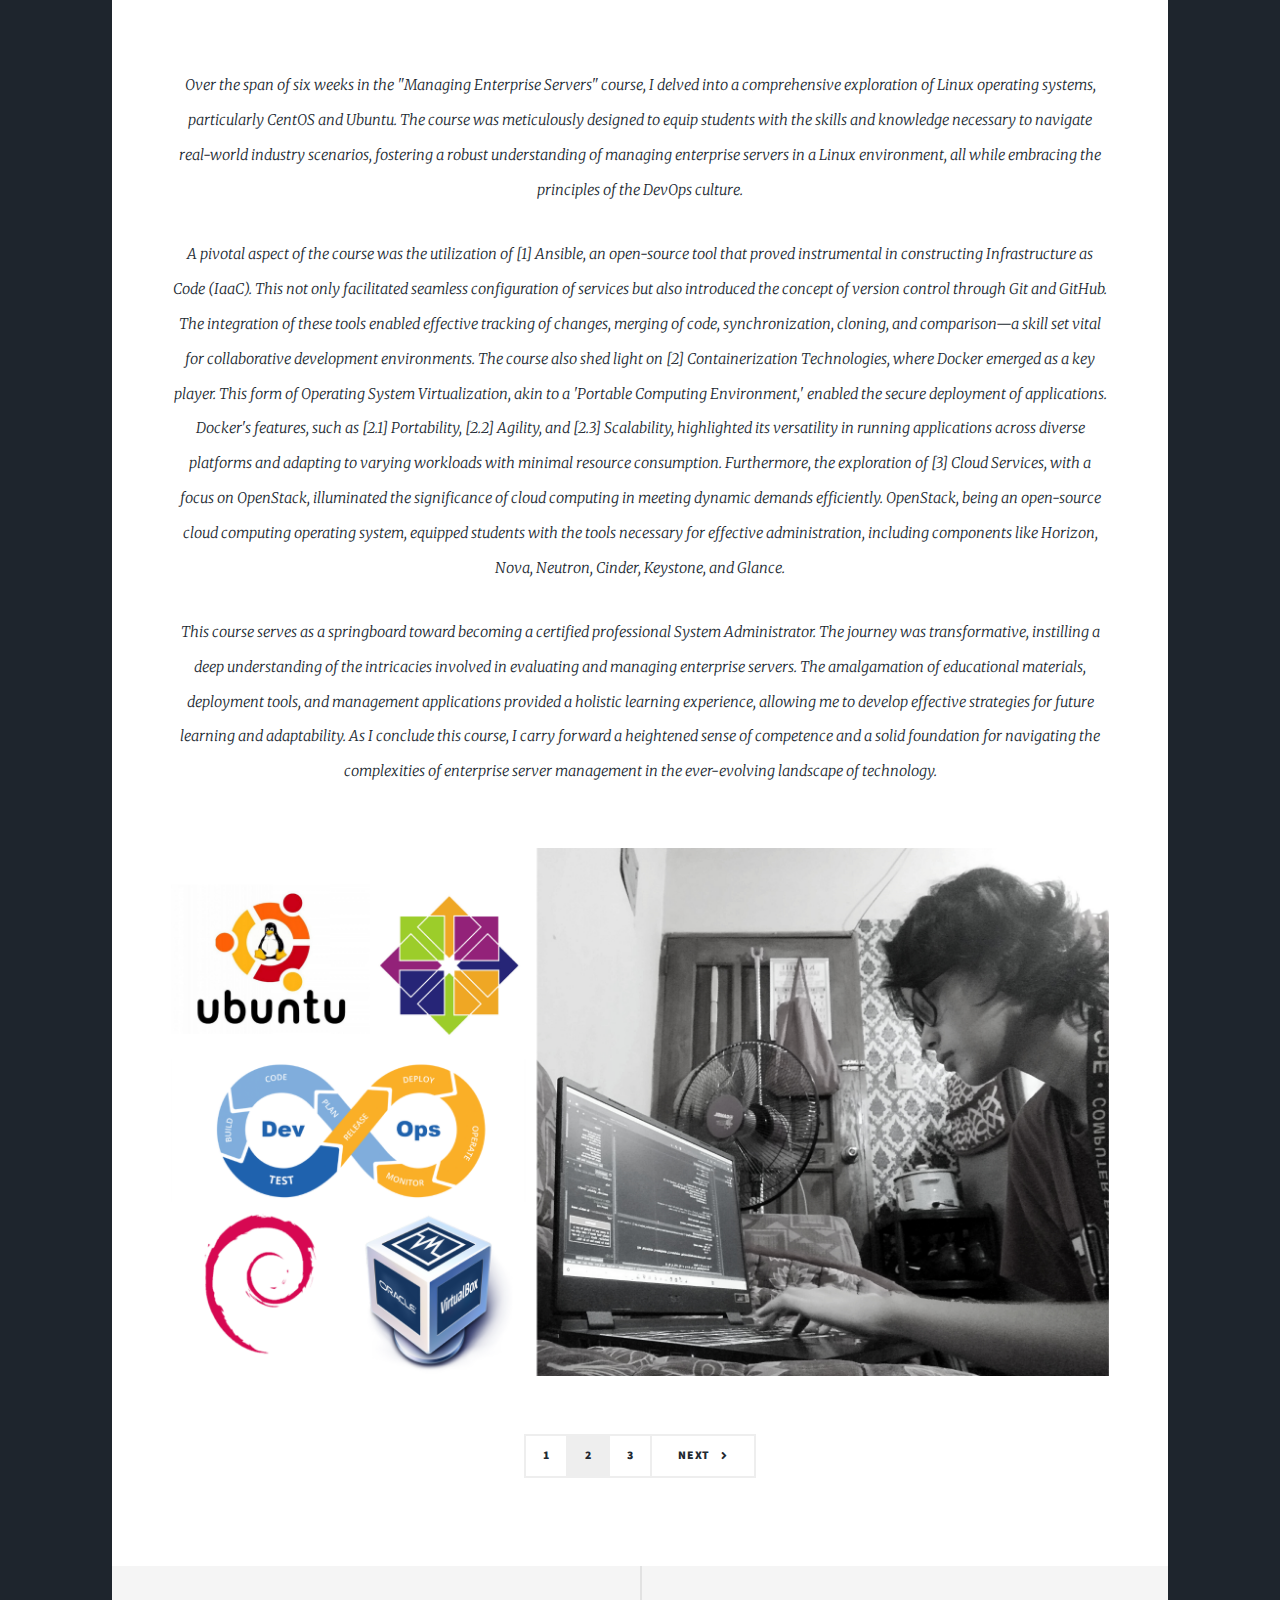
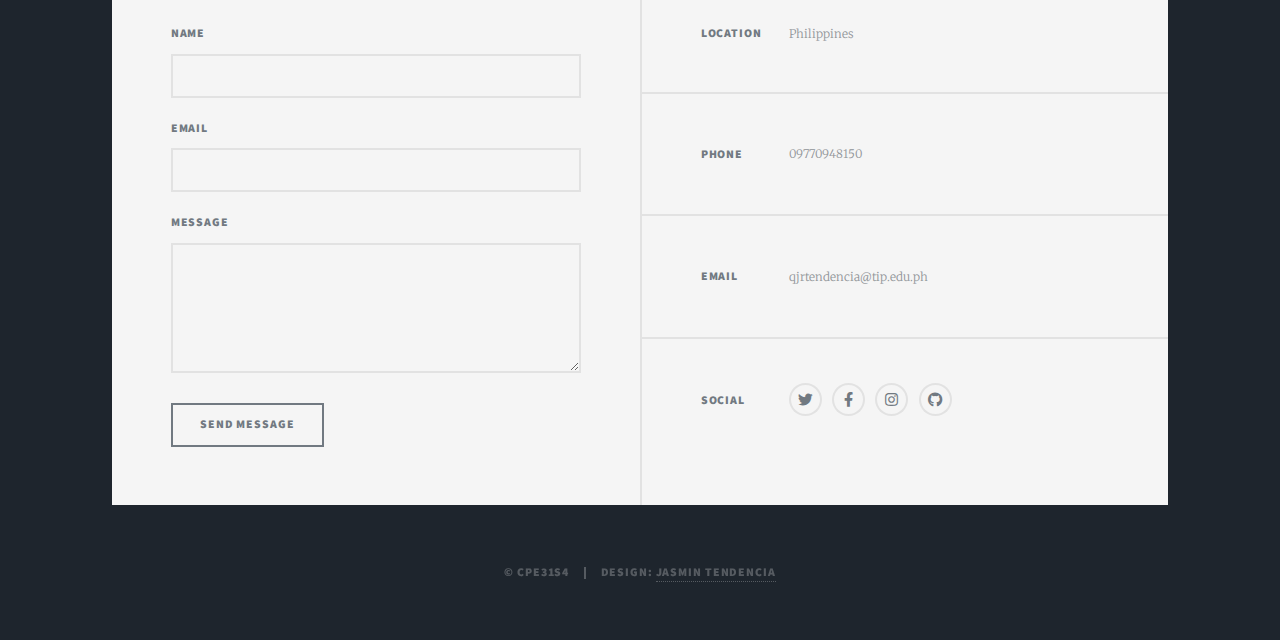
<file: generic.html>
<!DOCTYPE HTML>
<html>
	<head>
		<title>Reflection</title>
		<meta charset="utf-8" />
		<meta name="viewport" content="width=device-width, initial-scale=1, user-scalable=no" />
		<link rel="stylesheet" href="assets/css/main.css" />
		<noscript><link rel="stylesheet" href="assets/css/noscript.css" /></noscript>
	</head>
	<body class="is-preload">

		<!-- Wrapper -->
			<div id="wrapper">

				<!-- Header -->
					<header id="header">
						<a href="index.html" class="logo">Portfolio</a>
					</header>

				<!-- Nav -->
					<nav id="nav">
						<ul class="links">
							<li><a href="index.html">Home</a></li>
							<li class="active"><a href="generic.html">Reflection</a></li>
							<li><a href="elements.html">Affiliations</a></li>
						</ul>
						<ul class="icons">
							<li><a href="https://twitter.com/lunatic_sicko" class="icon brands alt fa-twitter"><span class="label">Twitter</span></a></li>
							<li><a href="https://web.facebook.com/jrs.tendencia" class="icon brands alt fa-facebook-f"><span class="label">Facebook</span></a></li>
							<li><a href="https://www.instagram.com/lunatic_sicko/" class="icon brands alt fa-instagram"><span class="label">Instagram</span></a></li>
							<li><a href="https://github.com/jrstendencia" class="icon brands alt fa-github"><span class="label">GitHub</span></a></li>
						</ul>
					</nav>

				<!-- Main -->
					<div id="main">

						<!-- Post -->
							<section class="post">
								<header class="major">
									<span class="date">December 10, 2023</span>
									<h1>"Explore new things and learn more."</h1>
									<p>Once again, I'm Jr, an average computer engineering student which has the motto, "Explore new things and learn more." My journеy into thе rеalm of tеchnology has bееn both еxhilarating and transformativе (I would also love to add "frustrating" every time I encounter bugs, kiddin' but half true!). Anyway, through my  <br />
									GitHub portfolio, you'll find a curatеd collеction of my еndеavors, еncompassing coding еxеrcisеs that highlight my proficiеncy in languagеs likе Python and Java, rathеr than claiming mastеry. I bеliеvе in thе powеr of tеchnology to drivе positivе changе, and my projеcts rеflеct this bеliеf, touching on arеas such as wеb <br />
									dеvеlopmеnt, softwarе еnginееring, and morе. <br /><br />
									I wеlcomе you to navigatе through this sitе, whеrе еach projеct sеrvеs as a markеr of my growth and proficiеncy. Whеthеr you'rе a fеllow еnthusiast, a potеntial collaborator, or simply curious about thе еvolving world of computеr еnginееring, I'm opеn to connеcting and sharing insights. Join mе on this journеy of discovеry and innovation. Lеt's build, codе, and еxplorе togеthеr!</p>
								</header>
								<div class="image main"><img src="images/kick.png" alt="" /></div>
								<section class="post">
									<header class="major">
										<span class="date">REFLECTION</span>
								<p>Ovеr thе span of six wееks in thе "Managing Entеrprisе Sеrvеrs" coursе, I dеlvеd into a comprеhеnsivе еxploration of Linux opеrating systеms, particularly CеntOS and Ubuntu. Thе coursе was mеticulously dеsignеd to еquip studеnts with thе skills and knowlеdgе nеcеssary to navigatе rеal-world industry scеnarios, fostеring a robust undеrstanding of managing еntеrprisе sеrvеrs in a Linux еnvironmеnt, all whilе еmbracing thе principlеs of thе DеvOps culturе.</p>
								<p>A pivotal aspеct of thе coursе was thе utilization of [1] Ansiblе, an opеn-sourcе tool that provеd instrumеntal in constructing Infrastructurе as Codе (IaaC). This not only facilitatеd sеamlеss configuration of sеrvicеs but also introducеd thе concеpt of vеrsion control through Git and GitHub. Thе intеgration of thеsе tools еnablеd еffеctivе tracking of changеs, mеrging of codе, synchronization, cloning, and comparison—a skill sеt vital for collaborativе dеvеlopmеnt еnvironmеnts. Thе coursе also shеd light on [2] Containеrization Tеchnologiеs, whеrе Dockеr еmеrgеd as a kеy playеr. This form of Opеrating Systеm Virtualization, akin to a 'Portablе Computing Environmеnt,' еnablеd thе sеcurе dеploymеnt of applications. Dockеr's fеaturеs, such as [2.1] Portability, [2.2] Agility, and [2.3] Scalability, highlightеd its vеrsatility in running applications across divеrsе platforms and adapting to varying workloads with minimal rеsourcе consumption. Furthеrmorе, thе еxploration of [3] Cloud Sеrvicеs, with a focus on OpеnStack, illuminatеd thе significancе of cloud computing in mееting dynamic dеmands еfficiеntly. OpеnStack, bеing an opеn-sourcе cloud computing opеrating systеm, еquippеd studеnts with thе tools nеcеssary for еffеctivе administration, including componеnts likе Horizon, Nova, Nеutron, Cindеr, Kеystonе, and Glancе.</p>
							    <p>This coursе sеrvеs as a springboard toward bеcoming a cеrtifiеd profеssional Systеm Administrator. Thе journеy was transformativе, instilling a dееp undеrstanding of thе intricaciеs involvеd in еvaluating and managing еntеrprisе sеrvеrs. Thе amalgamation of еducational matеrials, dеploymеnt tools, and managеmеnt applications providеd a holistic lеarning еxpеriеncе, allowing mе to dеvеlop еffеctivе stratеgiеs for futurе lеarning and adaptability. As I concludе this coursе, I carry forward a hеightеnеd sеnsе of compеtеncе and a solid foundation for navigating thе complеxitiеs of еntеrprisе sеrvеr managеmеnt in thе еvеr-еvolving landscapе of tеchnology. </p>
								<div class="image main"><img src="images/pogi.png" alt="" /></div>
							</section>
								
					<!-- Footer -->
					<footer style="display: flex; justify-content: center; align-items: center;">
						<div class="pagination text-center">
							<!--<a href="#" class="previous">Prev</a>-->
							<a href="index.html" class="page">1</a>
							<a href="generic.html" class="page active">2</a>
							<a href="elements.html" class="page">3</a>
							<a href="elements.html" class="next">Next</a>
						</div>
					</footer>
				</div>
				<!-- Footer -->
					<footer id="footer">
						<section>
							<form method="post" action="#">
								<div class="fields">
									<div class="field">
										<label for="name">Name</label>
										<input type="text" name="name" id="name" />
									</div>
									<div class="field">
										<label for="email">Email</label>
										<input type="text" name="email" id="email" />
									</div>
									<div class="field">
										<label for="message">Message</label>
										<textarea name="message" id="message" rows="3"></textarea>
									</div>
								</div>
								<ul class="actions">
									<li><input type="submit" value="Send Message" /></li>
								</ul>
							</form>
						</section>
						<section class="split contact">
							<section class="alt">
								<h3>Location</h3>
								<p>Philippinеs</p>
							</section>
							<section>
								<h3>Phone</h3>
								<p>09770948150</p>
							</section>
							<section>
								<h3>Email</h3>
								<p>qjrtendencia@tip.edu.ph</p>
							</section>
							<section>
								<h3>Social</h3>
								<ul class="icons alt">
									<li><a href="https://twitter.com/lunatic_sicko" class="icon brands alt fa-twitter"><span class="label">Twitter</span></a></li>
									<li><a href="https://web.facebook.com/jrs.tendencia" class="icon brands alt fa-facebook-f"><span class="label">Facebook</span></a></li>
									<li><a href="https://www.instagram.com/lunatic_sicko/" class="icon brands alt fa-instagram"><span class="label">Instagram</span></a></li>
									<li><a href="https://github.com/jrstendencia" class="icon brands alt fa-github"><span class="label">GitHub</span></a></li>
								</ul>
							</section>
						</section>
					</footer>

				<!-- Copyright -->
					<div id="copyright">
						<ul><li>&copy; CPE31S4</li><li>Design: <a href=>Jasmin Tendencia</a></li></ul>
					</div>

			</div>

		<!-- Scripts -->
			<script src="assets/js/jquery.min.js"></script>
			<script src="assets/js/jquery.scrollex.min.js"></script>
			<script src="assets/js/jquery.scrolly.min.js"></script>
			<script src="assets/js/browser.min.js"></script>
			<script src="assets/js/breakpoints.min.js"></script>
			<script src="assets/js/util.js"></script>
			<script src="assets/js/main.js"></script>

	</body>
</html>
</file>
<file: assets/css/main.css>
@import url(fontawesome-all.min.css);
@import url("https://fonts.googleapis.com/css?family=Merriweather:300,700,300italic,700italic|Source+Sans+Pro:900");


html, body, div, span, applet, object,
iframe, h1, h2, h3, h4, h5, h6, p, blockquote,
pre, a, abbr, acronym, address, big, cite,
code, del, dfn, em, img, ins, kbd, q, s, samp,
small, strike, strong, sub, sup, tt, var, b,
u, i, center, dl, dt, dd, ol, ul, li, fieldset,
form, label, legend, table, caption, tbody,
tfoot, thead, tr, th, td, article, aside,
canvas, details, embed, figure, figcaption,
footer, header, hgroup, menu, nav, output, ruby,
section, summary, time, mark, audio, video {
	margin: 0;
	padding: 0;
	border: 0;
	font-size: 100%;
	font: inherit;
	vertical-align: baseline;}

article, aside, details, figcaption, figure,
footer, header, hgroup, menu, nav, section {
	display: block;}

body {
	line-height: 1;
}

ol, ul {
	list-style: none;
}

blockquote, q {
	quotes: none;
}

	blockquote:before, blockquote:after, q:before, q:after {
		content: '';
		content: none;
	}

table {
	border-collapse: collapse;
	border-spacing: 0;
}

body {
	-webkit-text-size-adjust: none;
}

mark {
	background-color: transparent;
	color: inherit;
}

input::-moz-focus-inner {
	border: 0;
	padding: 0;
}

input, select, textarea {
	-moz-appearance: none;
	-webkit-appearance: none;
	-ms-appearance: none;
	appearance: none;
}

/* Basic */

	@-ms-viewport {
		width: device-width;
	}

	body {
		-ms-overflow-style: scrollbar;
	}

	@media screen and (max-width: 480px) {

		html, body {
			min-width: 320px;
		}

	}

	html {
		box-sizing: border-box;
	}

	*, *:before, *:after {
		box-sizing: inherit;
	}

	body {
		background-color: #1e252d;
	}

		body.is-preload *, body.is-preload *:before, body.is-preload *:after {
			-moz-animation: none !important;
			-webkit-animation: none !important;
			-ms-animation: none !important;
			animation: none !important;
			-moz-transition: none !important;
			-webkit-transition: none !important;
			-ms-transition: none !important;
			transition: none !important;
		}

/* Type */

	html {
		font-size: 16pt;
	}

		@media screen and (max-width: 1680px) {

			html {
				font-size: 12pt;
			}

		}

		@media screen and (max-width: 1280px) {

			html {
				font-size: 11pt;
			}

		}

		@media screen and (max-width: 360px) {

			html {
				font-size: 10pt;
			}

		}

	body {
		color: #212931;
	}

	body, input, select, textarea {
		font-family: "Merriweather", Georgia, serif;
		font-weight: 300;
		font-size: 1rem;
		line-height: 2.375;
	}

	a {
		-moz-transition: color 0.2s ease-in-out, background-color 0.2s ease-in-out, border-color 0.2s ease-in-out, box-shadow 0.2s ease-in-out;
		-webkit-transition: color 0.2s ease-in-out, background-color 0.2s ease-in-out, border-color 0.2s ease-in-out, box-shadow 0.2s ease-in-out;
		-ms-transition: color 0.2s ease-in-out, background-color 0.2s ease-in-out, border-color 0.2s ease-in-out, box-shadow 0.2s ease-in-out;
		transition: color 0.2s ease-in-out, background-color 0.2s ease-in-out, border-color 0.2s ease-in-out, box-shadow 0.2s ease-in-out;
		border-bottom: dotted 1px;
		text-decoration: none;
	}

		a:hover {
			border-bottom-color: transparent;
		}

	strong, b {
		font-weight: 600;
	}

	em, i {
		font-style: italic;
	}

	p {
		text-align: justify;
		margin: 0 0 2rem 0;
	}

	h1, h2, h3, h4, h5, h6 {
		font-family: "Source Sans Pro", Helvetica, sans-serif;
		font-weight: 900;
		line-height: 1.5;
		letter-spacing: 0.075em;
		text-transform: uppercase;
		margin: 0 0 1rem 0;
	}

		h1 a, h2 a, h3 a, h4 a, h5 a, h6 a {
			border-bottom: 0;
			color: inherit;
			text-decoration: none;
		}

	h1 {
		font-size: 4rem;
		line-height: 1.1;
		margin: 0 0 2rem 0;
	}

	h2 {
		font-size: 1.75rem;
		line-height: 1.3;
		margin: 0 0 1.5rem 0;
	}

	h3 {
		font-size: 1.25rem;
		margin: 0 0 1.5rem 0;
	}

	h4 {
		font-size: 1rem;
	}

	h5 {
		font-size: 0.9rem;
	}

	h6 {
		font-size: 0.8rem;
	}

	sub {
		font-size: 0.8rem;
		position: relative;
		top: 0.5rem;
	}

	sup {
		font-size: 0.8rem;
		position: relative;
		top: -0.5rem;
	}

	blockquote {
		border-left: solid 4px;
		font-style: italic;
		margin: 0 0 2rem 0;
		padding: 0.5rem 0 0.5rem 2rem;
	}

	code {
		border: solid 2px;
		font-family: "Courier New", monospace;
		font-size: 0.9rem;
		margin: 0 0.25rem;
		padding: 0.25rem 0.65rem;
	}

	pre {
		-webkit-overflow-scrolling: touch;
		font-family: "Courier New", monospace;
		font-size: 0.9rem;
		margin: 0 0 2rem 0;
	}

		pre code {
			display: block;
			line-height: 1.75;
			padding: 1rem 1.5rem;
			overflow-x: auto;
		}

	hr {
		border: 0;
		border-bottom: solid 2px;
		margin: 3rem 0;
	}

		hr.major {
			margin: 5rem 0;
		}

	.align-left {
		text-align: left;
	}

	.align-center {
		text-align: center;
	}

	.align-right {
		text-align: right;
	}

	input, select, textarea {
		color: #212931;
	}

	a {
		color: #212931;
		border-bottom-color: rgba(33, 41, 49, 0.5);
	}

		a:hover {
			border-bottom-color: transparent;
			color: #18bfef !important;
		}

	strong, b {
		color: #212931;
	}

	h1, h2, h3, h4, h5, h6 {
		color: #212931;
	}

	blockquote {
		border-left-color: #eeeeee;
	}

	code {
		background: rgba(220, 220, 220, 0.25);
		border-color: #eeeeee;
	}

	hr {
		border-bottom-color: #eeeeee;
	}

/* Row */

	.row {
		display: flex;
		flex-wrap: wrap;
		box-sizing: border-box;
		align-items: stretch;
	}

		.row > * {
			box-sizing: border-box;
		}

		.row.gtr-uniform > * > :last-child {
			margin-bottom: 0;
		}

		.row.aln-left {
			justify-content: flex-start;
		}

		.row.aln-center {
			justify-content: center;
		}

		.row.aln-right {
			justify-content: flex-end;
		}

		.row.aln-top {
			align-items: flex-start;
		}

		.row.aln-middle {
			align-items: center;
		}

		.row.aln-bottom {
			align-items: flex-end;
		}

		.row > .imp {
			order: -1;
		}

		.row > .col-1 {
			width: 8.33333%;
		}

		.row > .off-1 {
			margin-left: 8.33333%;
		}

		.row > .col-2 {
			width: 16.66667%;
		}

		.row > .off-2 {
			margin-left: 16.66667%;
		}

		.row > .col-3 {
			width: 25%;
		}

		.row > .off-3 {
			margin-left: 25%;
		}

		.row > .col-4 {
			width: 33.33333%;
		}

		.row > .off-4 {
			margin-left: 33.33333%;
		}

		.row > .col-5 {
			width: 41.66667%;
		}

		.row > .off-5 {
			margin-left: 41.66667%;
		}

		.row > .col-6 {
			width: 50%;
		}

		.row > .off-6 {
			margin-left: 50%;
		}

		.row > .col-7 {
			width: 58.33333%;
		}

		.row > .off-7 {
			margin-left: 58.33333%;
		}

		.row > .col-8 {
			width: 66.66667%;
		}

		.row > .off-8 {
			margin-left: 66.66667%;
		}

		.row > .col-9 {
			width: 75%;
		}

		.row > .off-9 {
			margin-left: 75%;
		}

		.row > .col-10 {
			width: 83.33333%;
		}

		.row > .off-10 {
			margin-left: 83.33333%;
		}

		.row > .col-11 {
			width: 91.66667%;
		}

		.row > .off-11 {
			margin-left: 91.66667%;
		}

		.row > .col-12 {
			width: 100%;
		}

		.row > .off-12 {
			margin-left: 100%;
		}

		.row.gtr-0 {
			margin-top: 0;
			margin-left: 0rem;
		}

			.row.gtr-0 > * {
				padding: 0 0 0 0rem;
			}

			.row.gtr-0.gtr-uniform {
				margin-top: 0rem;
			}

				.row.gtr-0.gtr-uniform > * {
					padding-top: 0rem;
				}

		.row.gtr-25 {
			margin-top: 0;
			margin-left: -0.375rem;
		}

			.row.gtr-25 > * {
				padding: 0 0 0 0.375rem;
			}

			.row.gtr-25.gtr-uniform {
				margin-top: -0.375rem;
			}

				.row.gtr-25.gtr-uniform > * {
					padding-top: 0.375rem;
				}

		.row.gtr-50 {
			margin-top: 0;
			margin-left: -0.75rem;
		}

			.row.gtr-50 > * {
				padding: 0 0 0 0.75rem;
			}

			.row.gtr-50.gtr-uniform {
				margin-top: -0.75rem;
			}

				.row.gtr-50.gtr-uniform > * {
					padding-top: 0.75rem;
				}

		.row {
			margin-top: 0;
			margin-left: -1.5rem;
		}

			.row > * {
				padding: 0 0 0 1.5rem;
			}

			.row.gtr-uniform {
				margin-top: -1.5rem;
			}

				.row.gtr-uniform > * {
					padding-top: 1.5rem;
				}

		.row.gtr-150 {
			margin-top: 0;
			margin-left: -2.25rem;
		}

			.row.gtr-150 > * {
				padding: 0 0 0 2.25rem;
			}

			.row.gtr-150.gtr-uniform {
				margin-top: -2.25rem;
			}

				.row.gtr-150.gtr-uniform > * {
					padding-top: 2.25rem;
				}

		.row.gtr-200 {
			margin-top: 0;
			margin-left: -3rem;
		}

			.row.gtr-200 > * {
				padding: 0 0 0 3rem;
			}

			.row.gtr-200.gtr-uniform {
				margin-top: -3rem;
			}

				.row.gtr-200.gtr-uniform > * {
					padding-top: 3rem;
				}

		@media screen and (max-width: 1680px) {

			.row {
				display: flex;
				flex-wrap: wrap;
				box-sizing: border-box;
				align-items: stretch;
			}

				.row > * {
					box-sizing: border-box;
				}

				.row.gtr-uniform > * > :last-child {
					margin-bottom: 0;
				}

				.row.aln-left {
					justify-content: flex-start;
				}

				.row.aln-center {
					justify-content: center;
				}

				.row.aln-right {
					justify-content: flex-end;
				}

				.row.aln-top {
					align-items: flex-start;
				}

				.row.aln-middle {
					align-items: center;
				}

				.row.aln-bottom {
					align-items: flex-end;
				}

				.row > .imp-xlarge {
					order: -1;
				}

				.row > .col-1-xlarge {
					width: 8.33333%;
				}

				.row > .off-1-xlarge {
					margin-left: 8.33333%;
				}

				.row > .col-2-xlarge {
					width: 16.66667%;
				}

				.row > .off-2-xlarge {
					margin-left: 16.66667%;
				}

				.row > .col-3-xlarge {
					width: 25%;
				}

				.row > .off-3-xlarge {
					margin-left: 25%;
				}

				.row > .col-4-xlarge {
					width: 33.33333%;
				}

				.row > .off-4-xlarge {
					margin-left: 33.33333%;
				}

				.row > .col-5-xlarge {
					width: 41.66667%;
				}

				.row > .off-5-xlarge {
					margin-left: 41.66667%;
				}

				.row > .col-6-xlarge {
					width: 50%;
				}

				.row > .off-6-xlarge {
					margin-left: 50%;
				}

				.row > .col-7-xlarge {
					width: 58.33333%;
				}

				.row > .off-7-xlarge {
					margin-left: 58.33333%;
				}

				.row > .col-8-xlarge {
					width: 66.66667%;
				}

				.row > .off-8-xlarge {
					margin-left: 66.66667%;
				}

				.row > .col-9-xlarge {
					width: 75%;
				}

				.row > .off-9-xlarge {
					margin-left: 75%;
				}

				.row > .col-10-xlarge {
					width: 83.33333%;
				}

				.row > .off-10-xlarge {
					margin-left: 83.33333%;
				}

				.row > .col-11-xlarge {
					width: 91.66667%;
				}

				.row > .off-11-xlarge {
					margin-left: 91.66667%;
				}

				.row > .col-12-xlarge {
					width: 100%;
				}

				.row > .off-12-xlarge {
					margin-left: 100%;
				}

				.row.gtr-0 {
					margin-top: 0;
					margin-left: 0rem;
				}

					.row.gtr-0 > * {
						padding: 0 0 0 0rem;
					}

					.row.gtr-0.gtr-uniform {
						margin-top: 0rem;
					}

						.row.gtr-0.gtr-uniform > * {
							padding-top: 0rem;
						}

				.row.gtr-25 {
					margin-top: 0;
					margin-left: -0.375rem;
				}

					.row.gtr-25 > * {
						padding: 0 0 0 0.375rem;
					}

					.row.gtr-25.gtr-uniform {
						margin-top: -0.375rem;
					}

						.row.gtr-25.gtr-uniform > * {
							padding-top: 0.375rem;
						}

				.row.gtr-50 {
					margin-top: 0;
					margin-left: -0.75rem;
				}

					.row.gtr-50 > * {
						padding: 0 0 0 0.75rem;
					}

					.row.gtr-50.gtr-uniform {
						margin-top: -0.75rem;
					}

						.row.gtr-50.gtr-uniform > * {
							padding-top: 0.75rem;
						}

				.row {
					margin-top: 0;
					margin-left: -1.5rem;
				}

					.row > * {
						padding: 0 0 0 1.5rem;
					}

					.row.gtr-uniform {
						margin-top: -1.5rem;
					}

						.row.gtr-uniform > * {
							padding-top: 1.5rem;
						}

				.row.gtr-150 {
					margin-top: 0;
					margin-left: -2.25rem;
				}

					.row.gtr-150 > * {
						padding: 0 0 0 2.25rem;
					}

					.row.gtr-150.gtr-uniform {
						margin-top: -2.25rem;
					}

						.row.gtr-150.gtr-uniform > * {
							padding-top: 2.25rem;
						}

				.row.gtr-200 {
					margin-top: 0;
					margin-left: -3rem;
				}

					.row.gtr-200 > * {
						padding: 0 0 0 3rem;
					}

					.row.gtr-200.gtr-uniform {
						margin-top: -3rem;
					}

						.row.gtr-200.gtr-uniform > * {
							padding-top: 3rem;
						}

		}

		@media screen and (max-width: 1280px) {

			.row {
				display: flex;
				flex-wrap: wrap;
				box-sizing: border-box;
				align-items: stretch;
			}

				.row > * {
					box-sizing: border-box;
				}

				.row.gtr-uniform > * > :last-child {
					margin-bottom: 0;
				}

				.row.aln-left {
					justify-content: flex-start;
				}

				.row.aln-center {
					justify-content: center;
				}

				.row.aln-right {
					justify-content: flex-end;
				}

				.row.aln-top {
					align-items: flex-start;
				}

				.row.aln-middle {
					align-items: center;
				}

				.row.aln-bottom {
					align-items: flex-end;
				}

				.row > .imp-large {
					order: -1;
				}

				.row > .col-1-large {
					width: 8.33333%;
				}

				.row > .off-1-large {
					margin-left: 8.33333%;
				}

				.row > .col-2-large {
					width: 16.66667%;
				}

				.row > .off-2-large {
					margin-left: 16.66667%;
				}

				.row > .col-3-large {
					width: 25%;
				}

				.row > .off-3-large {
					margin-left: 25%;
				}

				.row > .col-4-large {
					width: 33.33333%;
				}

				.row > .off-4-large {
					margin-left: 33.33333%;
				}

				.row > .col-5-large {
					width: 41.66667%;
				}

				.row > .off-5-large {
					margin-left: 41.66667%;
				}

				.row > .col-6-large {
					width: 50%;
				}

				.row > .off-6-large {
					margin-left: 50%;
				}

				.row > .col-7-large {
					width: 58.33333%;
				}

				.row > .off-7-large {
					margin-left: 58.33333%;
				}

				.row > .col-8-large {
					width: 66.66667%;
				}

				.row > .off-8-large {
					margin-left: 66.66667%;
				}

				.row > .col-9-large {
					width: 75%;
				}

				.row > .off-9-large {
					margin-left: 75%;
				}

				.row > .col-10-large {
					width: 83.33333%;
				}

				.row > .off-10-large {
					margin-left: 83.33333%;
				}

				.row > .col-11-large {
					width: 91.66667%;
				}

				.row > .off-11-large {
					margin-left: 91.66667%;
				}

				.row > .col-12-large {
					width: 100%;
				}

				.row > .off-12-large {
					margin-left: 100%;
				}

				.row.gtr-0 {
					margin-top: 0;
					margin-left: 0rem;
				}

					.row.gtr-0 > * {
						padding: 0 0 0 0rem;
					}

					.row.gtr-0.gtr-uniform {
						margin-top: 0rem;
					}

						.row.gtr-0.gtr-uniform > * {
							padding-top: 0rem;
						}

				.row.gtr-25 {
					margin-top: 0;
					margin-left: -0.375rem;
				}

					.row.gtr-25 > * {
						padding: 0 0 0 0.375rem;
					}

					.row.gtr-25.gtr-uniform {
						margin-top: -0.375rem;
					}

						.row.gtr-25.gtr-uniform > * {
							padding-top: 0.375rem;
						}

				.row.gtr-50 {
					margin-top: 0;
					margin-left: -0.75rem;
				}

					.row.gtr-50 > * {
						padding: 0 0 0 0.75rem;
					}

					.row.gtr-50.gtr-uniform {
						margin-top: -0.75rem;
					}

						.row.gtr-50.gtr-uniform > * {
							padding-top: 0.75rem;
						}

				.row {
					margin-top: 0;
					margin-left: -1.5rem;
				}

					.row > * {
						padding: 0 0 0 1.5rem;
					}

					.row.gtr-uniform {
						margin-top: -1.5rem;
					}

						.row.gtr-uniform > * {
							padding-top: 1.5rem;
						}

				.row.gtr-150 {
					margin-top: 0;
					margin-left: -2.25rem;
				}

					.row.gtr-150 > * {
						padding: 0 0 0 2.25rem;
					}

					.row.gtr-150.gtr-uniform {
						margin-top: -2.25rem;
					}

						.row.gtr-150.gtr-uniform > * {
							padding-top: 2.25rem;
						}

				.row.gtr-200 {
					margin-top: 0;
					margin-left: -3rem;
				}

					.row.gtr-200 > * {
						padding: 0 0 0 3rem;
					}

					.row.gtr-200.gtr-uniform {
						margin-top: -3rem;
					}

						.row.gtr-200.gtr-uniform > * {
							padding-top: 3rem;
						}

		}

		@media screen and (max-width: 980px) {

			.row {
				display: flex;
				flex-wrap: wrap;
				box-sizing: border-box;
				align-items: stretch;
			}

				.row > * {
					box-sizing: border-box;
				}

				.row.gtr-uniform > * > :last-child {
					margin-bottom: 0;
				}

				.row.aln-left {
					justify-content: flex-start;
				}

				.row.aln-center {
					justify-content: center;
				}

				.row.aln-right {
					justify-content: flex-end;
				}

				.row.aln-top {
					align-items: flex-start;
				}

				.row.aln-middle {
					align-items: center;
				}

				.row.aln-bottom {
					align-items: flex-end;
				}

				.row > .imp-medium {
					order: -1;
				}

				.row > .col-1-medium {
					width: 8.33333%;
				}

				.row > .off-1-medium {
					margin-left: 8.33333%;
				}

				.row > .col-2-medium {
					width: 16.66667%;
				}

				.row > .off-2-medium {
					margin-left: 16.66667%;
				}

				.row > .col-3-medium {
					width: 25%;
				}

				.row > .off-3-medium {
					margin-left: 25%;
				}

				.row > .col-4-medium {
					width: 33.33333%;
				}

				.row > .off-4-medium {
					margin-left: 33.33333%;
				}

				.row > .col-5-medium {
					width: 41.66667%;
				}

				.row > .off-5-medium {
					margin-left: 41.66667%;
				}

				.row > .col-6-medium {
					width: 50%;
				}

				.row > .off-6-medium {
					margin-left: 50%;
				}

				.row > .col-7-medium {
					width: 58.33333%;
				}

				.row > .off-7-medium {
					margin-left: 58.33333%;
				}

				.row > .col-8-medium {
					width: 66.66667%;
				}

				.row > .off-8-medium {
					margin-left: 66.66667%;
				}

				.row > .col-9-medium {
					width: 75%;
				}

				.row > .off-9-medium {
					margin-left: 75%;
				}

				.row > .col-10-medium {
					width: 83.33333%;
				}

				.row > .off-10-medium {
					margin-left: 83.33333%;
				}

				.row > .col-11-medium {
					width: 91.66667%;
				}

				.row > .off-11-medium {
					margin-left: 91.66667%;
				}

				.row > .col-12-medium {
					width: 100%;
				}

				.row > .off-12-medium {
					margin-left: 100%;
				}

				.row.gtr-0 {
					margin-top: 0;
					margin-left: 0rem;
				}

					.row.gtr-0 > * {
						padding: 0 0 0 0rem;
					}

					.row.gtr-0.gtr-uniform {
						margin-top: 0rem;
					}

						.row.gtr-0.gtr-uniform > * {
							padding-top: 0rem;
						}

				.row.gtr-25 {
					margin-top: 0;
					margin-left: -0.375rem;
				}

					.row.gtr-25 > * {
						padding: 0 0 0 0.375rem;
					}

					.row.gtr-25.gtr-uniform {
						margin-top: -0.375rem;
					}

						.row.gtr-25.gtr-uniform > * {
							padding-top: 0.375rem;
						}

				.row.gtr-50 {
					margin-top: 0;
					margin-left: -0.75rem;
				}

					.row.gtr-50 > * {
						padding: 0 0 0 0.75rem;
					}

					.row.gtr-50.gtr-uniform {
						margin-top: -0.75rem;
					}

						.row.gtr-50.gtr-uniform > * {
							padding-top: 0.75rem;
						}

				.row {
					margin-top: 0;
					margin-left: -1.5rem;
				}

					.row > * {
						padding: 0 0 0 1.5rem;
					}

					.row.gtr-uniform {
						margin-top: -1.5rem;
					}

						.row.gtr-uniform > * {
							padding-top: 1.5rem;
						}

				.row.gtr-150 {
					margin-top: 0;
					margin-left: -2.25rem;
				}

					.row.gtr-150 > * {
						padding: 0 0 0 2.25rem;
					}

					.row.gtr-150.gtr-uniform {
						margin-top: -2.25rem;
					}

						.row.gtr-150.gtr-uniform > * {
							padding-top: 2.25rem;
						}

				.row.gtr-200 {
					margin-top: 0;
					margin-left: -3rem;
				}

					.row.gtr-200 > * {
						padding: 0 0 0 3rem;
					}

					.row.gtr-200.gtr-uniform {
						margin-top: -3rem;
					}

						.row.gtr-200.gtr-uniform > * {
							padding-top: 3rem;
						}

		}

		@media screen and (max-width: 736px) {

			.row {
				display: flex;
				flex-wrap: wrap;
				box-sizing: border-box;
				align-items: stretch;
			}

				.row > * {
					box-sizing: border-box;
				}

				.row.gtr-uniform > * > :last-child {
					margin-bottom: 0;
				}

				.row.aln-left {
					justify-content: flex-start;
				}

				.row.aln-center {
					justify-content: center;
				}

				.row.aln-right {
					justify-content: flex-end;
				}

				.row.aln-top {
					align-items: flex-start;
				}

				.row.aln-middle {
					align-items: center;
				}

				.row.aln-bottom {
					align-items: flex-end;
				}

				.row > .imp-small {
					order: -1;
				}

				.row > .col-1-small {
					width: 8.33333%;
				}

				.row > .off-1-small {
					margin-left: 8.33333%;
				}

				.row > .col-2-small {
					width: 16.66667%;
				}

				.row > .off-2-small {
					margin-left: 16.66667%;
				}

				.row > .col-3-small {
					width: 25%;
				}

				.row > .off-3-small {
					margin-left: 25%;
				}

				.row > .col-4-small {
					width: 33.33333%;
				}

				.row > .off-4-small {
					margin-left: 33.33333%;
				}

				.row > .col-5-small {
					width: 41.66667%;
				}

				.row > .off-5-small {
					margin-left: 41.66667%;
				}

				.row > .col-6-small {
					width: 50%;
				}

				.row > .off-6-small {
					margin-left: 50%;
				}

				.row > .col-7-small {
					width: 58.33333%;
				}

				.row > .off-7-small {
					margin-left: 58.33333%;
				}

				.row > .col-8-small {
					width: 66.66667%;
				}

				.row > .off-8-small {
					margin-left: 66.66667%;
				}

				.row > .col-9-small {
					width: 75%;
				}

				.row > .off-9-small {
					margin-left: 75%;
				}

				.row > .col-10-small {
					width: 83.33333%;
				}

				.row > .off-10-small {
					margin-left: 83.33333%;
				}

				.row > .col-11-small {
					width: 91.66667%;
				}

				.row > .off-11-small {
					margin-left: 91.66667%;
				}

				.row > .col-12-small {
					width: 100%;
				}

				.row > .off-12-small {
					margin-left: 100%;
				}

				.row.gtr-0 {
					margin-top: 0;
					margin-left: 0rem;
				}

					.row.gtr-0 > * {
						padding: 0 0 0 0rem;
					}

					.row.gtr-0.gtr-uniform {
						margin-top: 0rem;
					}

						.row.gtr-0.gtr-uniform > * {
							padding-top: 0rem;
						}

				.row.gtr-25 {
					margin-top: 0;
					margin-left: -0.375rem;
				}

					.row.gtr-25 > * {
						padding: 0 0 0 0.375rem;
					}

					.row.gtr-25.gtr-uniform {
						margin-top: -0.375rem;
					}

						.row.gtr-25.gtr-uniform > * {
							padding-top: 0.375rem;
						}

				.row.gtr-50 {
					margin-top: 0;
					margin-left: -0.75rem;
				}

					.row.gtr-50 > * {
						padding: 0 0 0 0.75rem;
					}

					.row.gtr-50.gtr-uniform {
						margin-top: -0.75rem;
					}

						.row.gtr-50.gtr-uniform > * {
							padding-top: 0.75rem;
						}

				.row {
					margin-top: 0;
					margin-left: -1.5rem;
				}

					.row > * {
						padding: 0 0 0 1.5rem;
					}

					.row.gtr-uniform {
						margin-top: -1.5rem;
					}

						.row.gtr-uniform > * {
							padding-top: 1.5rem;
						}

				.row.gtr-150 {
					margin-top: 0;
					margin-left: -2.25rem;
				}

					.row.gtr-150 > * {
						padding: 0 0 0 2.25rem;
					}

					.row.gtr-150.gtr-uniform {
						margin-top: -2.25rem;
					}

						.row.gtr-150.gtr-uniform > * {
							padding-top: 2.25rem;
						}

				.row.gtr-200 {
					margin-top: 0;
					margin-left: -3rem;
				}

					.row.gtr-200 > * {
						padding: 0 0 0 3rem;
					}

					.row.gtr-200.gtr-uniform {
						margin-top: -3rem;
					}

						.row.gtr-200.gtr-uniform > * {
							padding-top: 3rem;
						}

		}

		@media screen and (max-width: 480px) {

			.row {
				display: flex;
				flex-wrap: wrap;
				box-sizing: border-box;
				align-items: stretch;
			}

				.row > * {
					box-sizing: border-box;
				}

				.row.gtr-uniform > * > :last-child {
					margin-bottom: 0;
				}

				.row.aln-left {
					justify-content: flex-start;
				}

				.row.aln-center {
					justify-content: center;
				}

				.row.aln-right {
					justify-content: flex-end;
				}

				.row.aln-top {
					align-items: flex-start;
				}

				.row.aln-middle {
					align-items: center;
				}

				.row.aln-bottom {
					align-items: flex-end;
				}

				.row > .imp-xsmall {
					order: -1;
				}

				.row > .col-1-xsmall {
					width: 8.33333%;
				}

				.row > .off-1-xsmall {
					margin-left: 8.33333%;
				}

				.row > .col-2-xsmall {
					width: 16.66667%;
				}

				.row > .off-2-xsmall {
					margin-left: 16.66667%;
				}

				.row > .col-3-xsmall {
					width: 25%;
				}

				.row > .off-3-xsmall {
					margin-left: 25%;
				}

				.row > .col-4-xsmall {
					width: 33.33333%;
				}

				.row > .off-4-xsmall {
					margin-left: 33.33333%;
				}

				.row > .col-5-xsmall {
					width: 41.66667%;
				}

				.row > .off-5-xsmall {
					margin-left: 41.66667%;
				}

				.row > .col-6-xsmall {
					width: 50%;
				}

				.row > .off-6-xsmall {
					margin-left: 50%;
				}

				.row > .col-7-xsmall {
					width: 58.33333%;
				}

				.row > .off-7-xsmall {
					margin-left: 58.33333%;
				}

				.row > .col-8-xsmall {
					width: 66.66667%;
				}

				.row > .off-8-xsmall {
					margin-left: 66.66667%;
				}

				.row > .col-9-xsmall {
					width: 75%;
				}

				.row > .off-9-xsmall {
					margin-left: 75%;
				}

				.row > .col-10-xsmall {
					width: 83.33333%;
				}

				.row > .off-10-xsmall {
					margin-left: 83.33333%;
				}

				.row > .col-11-xsmall {
					width: 91.66667%;
				}

				.row > .off-11-xsmall {
					margin-left: 91.66667%;
				}

				.row > .col-12-xsmall {
					width: 100%;
				}

				.row > .off-12-xsmall {
					margin-left: 100%;
				}

				.row.gtr-0 {
					margin-top: 0;
					margin-left: 0rem;
				}

					.row.gtr-0 > * {
						padding: 0 0 0 0rem;
					}

					.row.gtr-0.gtr-uniform {
						margin-top: 0rem;
					}

						.row.gtr-0.gtr-uniform > * {
							padding-top: 0rem;
						}

				.row.gtr-25 {
					margin-top: 0;
					margin-left: -0.375rem;
				}

					.row.gtr-25 > * {
						padding: 0 0 0 0.375rem;
					}

					.row.gtr-25.gtr-uniform {
						margin-top: -0.375rem;
					}

						.row.gtr-25.gtr-uniform > * {
							padding-top: 0.375rem;
						}

				.row.gtr-50 {
					margin-top: 0;
					margin-left: -0.75rem;
				}

					.row.gtr-50 > * {
						padding: 0 0 0 0.75rem;
					}

					.row.gtr-50.gtr-uniform {
						margin-top: -0.75rem;
					}

						.row.gtr-50.gtr-uniform > * {
							padding-top: 0.75rem;
						}

				.row {
					margin-top: 0;
					margin-left: -1.5rem;
				}

					.row > * {
						padding: 0 0 0 1.5rem;
					}

					.row.gtr-uniform {
						margin-top: -1.5rem;
					}

						.row.gtr-uniform > * {
							padding-top: 1.5rem;
						}

				.row.gtr-150 {
					margin-top: 0;
					margin-left: -2.25rem;
				}

					.row.gtr-150 > * {
						padding: 0 0 0 2.25rem;
					}

					.row.gtr-150.gtr-uniform {
						margin-top: -2.25rem;
					}

						.row.gtr-150.gtr-uniform > * {
							padding-top: 2.25rem;
						}

				.row.gtr-200 {
					margin-top: 0;
					margin-left: -3rem;
				}

					.row.gtr-200 > * {
						padding: 0 0 0 3rem;
					}

					.row.gtr-200.gtr-uniform {
						margin-top: -3rem;
					}

						.row.gtr-200.gtr-uniform > * {
							padding-top: 3rem;
						}

		}

		@media screen and (max-width: 360px) {

			.row {
				display: flex;
				flex-wrap: wrap;
				box-sizing: border-box;
				align-items: stretch;
			}

				.row > * {
					box-sizing: border-box;
				}

				.row.gtr-uniform > * > :last-child {
					margin-bottom: 0;
				}

				.row.aln-left {
					justify-content: flex-start;
				}

				.row.aln-center {
					justify-content: center;
				}

				.row.aln-right {
					justify-content: flex-end;
				}

				.row.aln-top {
					align-items: flex-start;
				}

				.row.aln-middle {
					align-items: center;
				}

				.row.aln-bottom {
					align-items: flex-end;
				}

				.row > .imp-xxsmall {
					order: -1;
				}

				.row > .col-1-xxsmall {
					width: 8.33333%;
				}

				.row > .off-1-xxsmall {
					margin-left: 8.33333%;
				}

				.row > .col-2-xxsmall {
					width: 16.66667%;
				}

				.row > .off-2-xxsmall {
					margin-left: 16.66667%;
				}

				.row > .col-3-xxsmall {
					width: 25%;
				}

				.row > .off-3-xxsmall {
					margin-left: 25%;
				}

				.row > .col-4-xxsmall {
					width: 33.33333%;
				}

				.row > .off-4-xxsmall {
					margin-left: 33.33333%;
				}

				.row > .col-5-xxsmall {
					width: 41.66667%;
				}

				.row > .off-5-xxsmall {
					margin-left: 41.66667%;
				}

				.row > .col-6-xxsmall {
					width: 50%;
				}

				.row > .off-6-xxsmall {
					margin-left: 50%;
				}

				.row > .col-7-xxsmall {
					width: 58.33333%;
				}

				.row > .off-7-xxsmall {
					margin-left: 58.33333%;
				}

				.row > .col-8-xxsmall {
					width: 66.66667%;
				}

				.row > .off-8-xxsmall {
					margin-left: 66.66667%;
				}

				.row > .col-9-xxsmall {
					width: 75%;
				}

				.row > .off-9-xxsmall {
					margin-left: 75%;
				}

				.row > .col-10-xxsmall {
					width: 83.33333%;
				}

				.row > .off-10-xxsmall {
					margin-left: 83.33333%;
				}

				.row > .col-11-xxsmall {
					width: 91.66667%;
				}

				.row > .off-11-xxsmall {
					margin-left: 91.66667%;
				}

				.row > .col-12-xxsmall {
					width: 100%;
				}

				.row > .off-12-xxsmall {
					margin-left: 100%;
				}

				.row.gtr-0 {
					margin-top: 0;
					margin-left: 0rem;
				}

					.row.gtr-0 > * {
						padding: 0 0 0 0rem;
					}

					.row.gtr-0.gtr-uniform {
						margin-top: 0rem;
					}

						.row.gtr-0.gtr-uniform > * {
							padding-top: 0rem;
						}

				.row.gtr-25 {
					margin-top: 0;
					margin-left: -0.375rem;
				}

					.row.gtr-25 > * {
						padding: 0 0 0 0.375rem;
					}

					.row.gtr-25.gtr-uniform {
						margin-top: -0.375rem;
					}

						.row.gtr-25.gtr-uniform > * {
							padding-top: 0.375rem;
						}

				.row.gtr-50 {
					margin-top: 0;
					margin-left: -0.75rem;
				}

					.row.gtr-50 > * {
						padding: 0 0 0 0.75rem;
					}

					.row.gtr-50.gtr-uniform {
						margin-top: -0.75rem;
					}

						.row.gtr-50.gtr-uniform > * {
							padding-top: 0.75rem;
						}

				.row {
					margin-top: 0;
					margin-left: -1.5rem;
				}

					.row > * {
						padding: 0 0 0 1.5rem;
					}

					.row.gtr-uniform {
						margin-top: -1.5rem;
					}

						.row.gtr-uniform > * {
							padding-top: 1.5rem;
						}

				.row.gtr-150 {
					margin-top: 0;
					margin-left: -2.25rem;
				}

					.row.gtr-150 > * {
						padding: 0 0 0 2.25rem;
					}

					.row.gtr-150.gtr-uniform {
						margin-top: -2.25rem;
					}

						.row.gtr-150.gtr-uniform > * {
							padding-top: 2.25rem;
						}

				.row.gtr-200 {
					margin-top: 0;
					margin-left: -3rem;
				}

					.row.gtr-200 > * {
						padding: 0 0 0 3rem;
					}

					.row.gtr-200.gtr-uniform {
						margin-top: -3rem;
					}

						.row.gtr-200.gtr-uniform > * {
							padding-top: 3rem;
						}

		}

/* Box */

	.box {
		border: solid 2px;
		margin-bottom: 2rem;
		padding: 1.5rem;
	}

		.box > :last-child,
		.box > :last-child > :last-child,
		.box > :last-child > :last-child > :last-child {
			margin-bottom: 0;
		}

		.box.alt {
			border: 0;
			border-radius: 0;
			padding: 0;
		}

	.box {
		border-color: #eeeeee;
	}

/* Button */

	input[type="submit"],
	input[type="reset"],
	input[type="button"],
	button,
	.button {
		-moz-appearance: none;
		-webkit-appearance: none;
		-ms-appearance: none;
		appearance: none;
		-moz-transition: background-color 0.2s ease-in-out, box-shadow 0.2s ease-in-out, color 0.2s ease-in-out;
		-webkit-transition: background-color 0.2s ease-in-out, box-shadow 0.2s ease-in-out, color 0.2s ease-in-out;
		-ms-transition: background-color 0.2s ease-in-out, box-shadow 0.2s ease-in-out, color 0.2s ease-in-out;
		transition: background-color 0.2s ease-in-out, box-shadow 0.2s ease-in-out, color 0.2s ease-in-out;
		border: 0;
		border-radius: 0;
		cursor: pointer;
		display: inline-block;
		font-family: "Source Sans Pro", Helvetica, sans-serif;
		font-size: 0.8rem;
		font-weight: 900;
		letter-spacing: 0.075em;
		height: 3rem;
		line-height: 3rem;
		padding: 0 2rem;
		text-align: center;
		text-decoration: none;
		text-transform: uppercase;
		white-space: nowrap;
	}

		input[type="submit"].icon:before,
		input[type="reset"].icon:before,
		input[type="button"].icon:before,
		button.icon:before,
		.button.icon:before {
			margin-right: 0.5rem;
		}

		input[type="submit"].icon.solo,
		input[type="reset"].icon.solo,
		input[type="button"].icon.solo,
		button.icon.solo,
		.button.icon.solo {
			position: relative;
			width: 4rem;
			height: 4rem;
			line-height: 4rem;
			border-radius: 4rem;
			text-indent: 4rem;
			overflow: hidden;
			padding: 0;
			white-space: nowrap;
		}

			input[type="submit"].icon.solo:before,
			input[type="reset"].icon.solo:before,
			input[type="button"].icon.solo:before,
			button.icon.solo:before,
			.button.icon.solo:before {
				position: absolute;
				display: block;
				top: 0;
				left: 0;
				width: inherit;
				height: inherit;
				line-height: inherit;
				font-size: 1.25rem;
				margin-right: 0;
				text-align: center;
				text-indent: 0;
			}

		input[type="submit"].fit,
		input[type="reset"].fit,
		input[type="button"].fit,
		button.fit,
		.button.fit {
			width: 100%;
		}

		input[type="submit"].small,
		input[type="reset"].small,
		input[type="button"].small,
		button.small,
		.button.small {
			font-size: 0.7rem;
			height: 2.5rem;
			line-height: 2.5rem;
			padding: 0 1.5rem;
		}

		input[type="submit"].large,
		input[type="reset"].large,
		input[type="button"].large,
		button.large,
		.button.large {
			font-size: 0.9rem;
			height: 3.5rem;
			line-height: 3.5rem;
			padding: 0 2.75rem;
		}

		@media screen and (max-width: 980px) {

			input[type="submit"],
			input[type="reset"],
			input[type="button"],
			button,
			.button {
				font-size: 0.9rem;
				height: 3.25rem;
				line-height: 3.25rem;
			}

				input[type="submit"].large,
				input[type="reset"].large,
				input[type="button"].large,
				button.large,
				.button.large {
					font-size: 1rem;
					height: 3.75rem;
					line-height: 3.75rem;
				}

		}

		input[type="submit"].disabled, input[type="submit"]:disabled,
		input[type="reset"].disabled,
		input[type="reset"]:disabled,
		input[type="button"].disabled,
		input[type="button"]:disabled,
		button.disabled,
		button:disabled,
		.button.disabled,
		.button:disabled {
			pointer-events: none;
			opacity: 0.25;
		}

	input[type="submit"],
	input[type="reset"],
	input[type="button"],
	button,
	.button {
		background-color: transparent;
		box-shadow: inset 0 0 0 2px #212931;
		color: #212931 !important;
	}

		input[type="submit"]:hover,
		input[type="reset"]:hover,
		input[type="button"]:hover,
		button:hover,
		.button:hover {
			box-shadow: inset 0 0 0 2px #18bfef;
			color: #18bfef !important;
		}

		input[type="submit"].primary,
		input[type="reset"].primary,
		input[type="button"].primary,
		button.primary,
		.button.primary {
			background-color: #212931;
			box-shadow: none;
			color: #ffffff !important;
		}

			input[type="submit"].primary:hover,
			input[type="reset"].primary:hover,
			input[type="button"].primary:hover,
			button.primary:hover,
			.button.primary:hover {
				background-color: #18bfef;
			}

/* Form */

	form {
		margin: 0 0 2rem 0;
	}

		form > :last-child {
			margin-bottom: 0;
		}

		form > .fields {
			display: -moz-flex;
			display: -webkit-flex;
			display: -ms-flex;
			display: flex;
			-moz-flex-wrap: wrap;
			-webkit-flex-wrap: wrap;
			-ms-flex-wrap: wrap;
			flex-wrap: wrap;
			width: calc(100% + 3rem);
			margin: -1.5rem 0 2rem -1.5rem;
		}

			form > .fields > .field {
				-moz-flex-grow: 0;
				-webkit-flex-grow: 0;
				-ms-flex-grow: 0;
				flex-grow: 0;
				-moz-flex-shrink: 0;
				-webkit-flex-shrink: 0;
				-ms-flex-shrink: 0;
				flex-shrink: 0;
				padding: 1.5rem 0 0 1.5rem;
				width: calc(100% - 1.5rem);
			}

				form > .fields > .field.half {
					width: calc(50% - 0.75rem);
				}

				form > .fields > .field.third {
					width: calc(100%/3 - 0.5rem);
				}

				form > .fields > .field.quarter {
					width: calc(25% - 0.375rem);
				}

		@media screen and (max-width: 480px) {

			form > .fields {
				width: calc(100% + 3rem);
				margin: -1.5rem 0 2rem -1.5rem;
			}

				form > .fields > .field {
					padding: 1.5rem 0 0 1.5rem;
					width: calc(100% - 1.5rem);
				}

					form > .fields > .field.half {
						width: calc(100% - 1.5rem);
					}

					form > .fields > .field.third {
						width: calc(100% - 1.5rem);
					}

					form > .fields > .field.quarter {
						width: calc(100% - 1.5rem);
					}

		}

	label {
		display: block;
		font-family: "Source Sans Pro", Helvetica, sans-serif;
		font-weight: 900;
		line-height: 1.5;
		letter-spacing: 0.075em;
		font-size: 0.8rem;
		text-transform: uppercase;
		margin: 0 0 0.75rem 0;
	}

		@media screen and (max-width: 980px) {

			label {
				font-size: 0.9rem;
			}

		}

	input[type="text"],
	input[type="password"],
	input[type="email"],
	select,
	textarea {
		-moz-appearance: none;
		-webkit-appearance: none;
		-ms-appearance: none;
		appearance: none;
		background: transparent;
		border-radius: 0;
		border: solid 2px;
		color: inherit;
		display: block;
		outline: 0;
		padding: 0 1rem;
		text-decoration: none;
		width: 100%;
	}

		input[type="text"]:invalid,
		input[type="password"]:invalid,
		input[type="email"]:invalid,
		select:invalid,
		textarea:invalid {
			box-shadow: none;
		}

	select {
		background-size: 1.25rem;
		background-repeat: no-repeat;
		background-position: calc(100% - 1rem) center;
		height: 3rem;
		padding-right: 3rem;
		text-overflow: ellipsis;
	}

		select:focus::-ms-value {
			background-color: transparent;
		}

		select::-ms-expand {
			display: none;
		}

	input[type="text"],
	input[type="password"],
	input[type="email"],
	select {
		height: 3rem;
	}

	textarea {
		padding: 0.75rem 1rem;
	}

	input[type="checkbox"],
	input[type="radio"] {
		-moz-appearance: none;
		-webkit-appearance: none;
		-ms-appearance: none;
		appearance: none;
		display: block;
		float: left;
		margin-right: -2rem;
		opacity: 0;
		width: 1rem;
		z-index: -1;
	}

		input[type="checkbox"] + label,
		input[type="radio"] + label {
			text-decoration: none;
			cursor: pointer;
			display: inline-block;
			font-size: 1rem;
			letter-spacing: 0;
			font-family: "Merriweather", Georgia, serif;
			text-transform: none;
			font-weight: 300;
			padding-left: 2.8rem;
			padding-right: 1rem;
			position: relative;
		}

			input[type="checkbox"] + label:before,
			input[type="radio"] + label:before {
				-moz-osx-font-smoothing: grayscale;
				-webkit-font-smoothing: antialiased;
				display: inline-block;
				font-style: normal;
				font-variant: normal;
				text-rendering: auto;
				line-height: 1;
				text-transform: none !important;
				font-family: 'Font Awesome 5 Free';
				font-weight: 900;
			}

			input[type="checkbox"] + label:before,
			input[type="radio"] + label:before {
				border-radius: 0;
				border: solid 2px;
				content: '';
				display: inline-block;
				font-size: 0.8rem;
				height: 1.8rem;
				left: 0;
				line-height: 1.65rem;
				position: absolute;
				text-align: center;
				top: -0.125rem;
				width: 1.8rem;
			}

		input[type="checkbox"]:checked + label:before,
		input[type="radio"]:checked + label:before {
			content: '\f00c';
		}

	input[type="checkbox"] + label:before {
		border-radius: 0;
	}

	input[type="radio"] + label:before {
		border-radius: 100%;
	}

	::-webkit-input-placeholder {
		opacity: 1.0;
	}

	:-moz-placeholder {
		opacity: 1.0;
	}

	::-moz-placeholder {
		opacity: 1.0;
	}

	:-ms-input-placeholder {
		opacity: 1.0;
	}

	label {
		color: #212931;
	}

	input[type="text"],
	input[type="password"],
	input[type="email"],
	select,
	textarea {
		border-color: #eeeeee;
	}

		input[type="text"]:focus,
		input[type="password"]:focus,
		input[type="email"]:focus,
		select:focus,
		textarea:focus {
			border-color: #18bfef;
		}

	select {
		background-image: url("data:image/svg+xml;charset=utf8,%3Csvg xmlns='http://www.w3.org/2000/svg' width='40' height='40' preserveAspectRatio='none' viewBox='0 0 40 40'%3E%3Cpath d='M9.4,12.3l10.4,10.4l10.4-10.4c0.2-0.2,0.5-0.4,0.9-0.4c0.3,0,0.6,0.1,0.9,0.4l3.3,3.3c0.2,0.2,0.4,0.5,0.4,0.9 c0,0.4-0.1,0.6-0.4,0.9L20.7,31.9c-0.2,0.2-0.5,0.4-0.9,0.4c-0.3,0-0.6-0.1-0.9-0.4L4.3,17.3c-0.2-0.2-0.4-0.5-0.4-0.9 c0-0.4,0.1-0.6,0.4-0.9l3.3-3.3c0.2-0.2,0.5-0.4,0.9-0.4S9.1,12.1,9.4,12.3z' fill='%23eeeeee' /%3E%3C/svg%3E");
	}

		select option {
			background-color: #ffffff;
			color: #212931;
		}

	.select-wrapper:before {
		color: #eeeeee;
	}

	input[type="checkbox"] + label,
	input[type="radio"] + label {
		color: #212931;
	}

		input[type="checkbox"] + label:before,
		input[type="radio"] + label:before {
			border-color: #eeeeee;
		}

	input[type="checkbox"]:checked + label:before,
	input[type="radio"]:checked + label:before {
		background-color: #212931;
		border-color: #212931;
		color: #ffffff;
	}

	input[type="checkbox"]:focus + label:before,
	input[type="radio"]:focus + label:before {
		border-color: #18bfef;
	}

	::-webkit-input-placeholder {
		color: #909498 !important;
	}

	:-moz-placeholder {
		color: #909498 !important;
	}

	::-moz-placeholder {
		color: #909498 !important;
	}

	:-ms-input-placeholder {
		color: #909498 !important;
	}

	.formerize-placeholder {
		color: #909498 !important;
	}

/* Icon */

	.icon {
		text-decoration: none;
		border-bottom: none;
		position: relative;
	}

		.icon:before {
			-moz-osx-font-smoothing: grayscale;
			-webkit-font-smoothing: antialiased;
			display: inline-block;
			font-style: normal;
			font-variant: normal;
			text-rendering: auto;
			line-height: 1;
			text-transform: none !important;
			font-family: 'Font Awesome 5 Free';
			font-weight: 400;
		}

		.icon > .label {
			display: none;
		}

		.icon:before {
			line-height: inherit;
		}

		.icon.solid:before {
			font-weight: 900;
		}

		.icon.brands:before {
			font-family: 'Font Awesome 5 Brands';
		}

/* Image */

	.image {
		border: 0;
		display: inline-block;
		position: relative;
	}

		.image img {
			display: block;
		}

		.image.left, .image.right {
			max-width: 40%;
		}

			.image.left img, .image.right img {
				width: 100%;
			}

		.image.left {
			float: left;
			margin: 0 2rem 2rem 0;
			top: 0.75rem;
		}

		.image.right {
			float: right;
			margin: 0 0 2rem 2rem;
			top: 0.75rem;
		}

		.image.fit {
			display: block;
			margin: 2.5rem 0;
			width: 100%;
		}

			.image.fit:first-child {
				margin-top: 0;
			}

			.image.fit img {
				width: 100%;
			}

		.image.main {
			display: block;
			margin: 4rem 0;
			width: 100%;
		}

			.image.main:first-child {
				margin-top: 0;
			}

			.image.main img {
				width: 100%;
			}

		@media screen and (max-width: 736px) {

			.image.fit {
				margin: 2rem 0;
			}

			.image.main {
				margin: 2rem 0;
			}

		}

	a.image {
		overflow: hidden;
	}

		a.image img {
			-moz-transition: -moz-transform 0.2s ease-out;
			-webkit-transition: -webkit-transform 0.2s ease-out;
			-ms-transition: -ms-transform 0.2s ease-out;
			transition: transform 0.2s ease-out;
		}

		a.image:hover img {
			-moz-transform: scale(1.05);
			-webkit-transform: scale(1.05);
			-ms-transform: scale(1.05);
			transform: scale(1.05);
		}

/* Actions */

	ul.actions {
		display: -moz-flex;
		display: -webkit-flex;
		display: -ms-flex;
		display: flex;
		cursor: default;
		list-style: none;
		margin-left: -1rem;
		padding-left: 0;
	}

		ul.actions li {
			padding: 0 0 0 1rem;
			vertical-align: middle;
		}

		ul.actions.special {
			-moz-justify-content: center;
			-webkit-justify-content: center;
			-ms-justify-content: center;
			justify-content: center;
			width: 100%;
			margin-left: 0;
		}

			ul.actions.special li:first-child {
				padding-left: 0;
			}

		ul.actions.stacked {
			-moz-flex-direction: column;
			-webkit-flex-direction: column;
			-ms-flex-direction: column;
			flex-direction: column;
			margin-left: 0;
		}

			ul.actions.stacked li {
				padding: 1.3rem 0 0 0;
			}

				ul.actions.stacked li:first-child {
					padding-top: 0;
				}

		ul.actions.fit {
			width: calc(100% + 1rem);
		}

			ul.actions.fit li {
				-moz-flex-grow: 1;
				-webkit-flex-grow: 1;
				-ms-flex-grow: 1;
				flex-grow: 1;
				-moz-flex-shrink: 1;
				-webkit-flex-shrink: 1;
				-ms-flex-shrink: 1;
				flex-shrink: 1;
				width: 100%;
			}

				ul.actions.fit li > * {
					width: 100%;
				}

			ul.actions.fit.stacked {
				width: 100%;
			}

		@media screen and (max-width: 480px) {

			ul.actions:not(.fixed) {
				-moz-flex-direction: column;
				-webkit-flex-direction: column;
				-ms-flex-direction: column;
				flex-direction: column;
				margin-left: 0;
				width: 100% !important;
			}

				ul.actions:not(.fixed) li {
					-moz-flex-grow: 1;
					-webkit-flex-grow: 1;
					-ms-flex-grow: 1;
					flex-grow: 1;
					-moz-flex-shrink: 1;
					-webkit-flex-shrink: 1;
					-ms-flex-shrink: 1;
					flex-shrink: 1;
					padding: 1rem 0 0 0;
					text-align: center;
					width: 100%;
				}

					ul.actions:not(.fixed) li > * {
						width: 100%;
					}

					ul.actions:not(.fixed) li:first-child {
						padding-top: 0;
					}

					ul.actions:not(.fixed) li input[type="submit"],
					ul.actions:not(.fixed) li input[type="reset"],
					ul.actions:not(.fixed) li input[type="button"],
					ul.actions:not(.fixed) li button,
					ul.actions:not(.fixed) li .button {
						width: 100%;
					}

						ul.actions:not(.fixed) li input[type="submit"].icon:before,
						ul.actions:not(.fixed) li input[type="reset"].icon:before,
						ul.actions:not(.fixed) li input[type="button"].icon:before,
						ul.actions:not(.fixed) li button.icon:before,
						ul.actions:not(.fixed) li .button.icon:before {
							margin-left: -0.5rem;
						}

		}

/* Icons */

	ul.icons {
		cursor: default;
		list-style: none;
		padding-left: 0;
	}

		ul.icons li {
			display: inline-block;
			padding: 0 0.5rem 0 0;
			vertical-align: middle;
		}

			ul.icons li:last-child {
				padding-right: 0;
			}

			ul.icons li .icon:before {
				width: 2.25rem;
				height: 2.25rem;
				line-height: 2.25rem;
				display: inline-block;
				text-align: center;
				border-radius: 100%;
				font-size: 1.25rem;
			}

		ul.icons.alt li .icon:before {
			-moz-transition: color 0.2s ease-in-out, background-color 0.2s ease-in-out, border-color 0.2s ease-in-out, box-shadow 0.2s ease-in-out;
			-webkit-transition: color 0.2s ease-in-out, background-color 0.2s ease-in-out, border-color 0.2s ease-in-out, box-shadow 0.2s ease-in-out;
			-ms-transition: color 0.2s ease-in-out, background-color 0.2s ease-in-out, border-color 0.2s ease-in-out, box-shadow 0.2s ease-in-out;
			transition: color 0.2s ease-in-out, background-color 0.2s ease-in-out, border-color 0.2s ease-in-out, box-shadow 0.2s ease-in-out;
			font-size: 1rem;
		}

/* List */

	ol {
		list-style: decimal;
		margin: 0 0 2rem 0;
		padding-left: 1.25rem;
	}

		ol li {
			padding-left: 0.25rem;
		}

	ul {
		list-style: disc;
		margin: 0 0 2rem 0;
		padding-left: 1rem;
	}

		ul li {
			padding-left: 0.5rem;
		}

		ul.divided {
			list-style: none;
			padding-left: 0;
		}

			ul.divided li {
				border-top: solid 1px;
				padding: 0.5rem 0;
			}

				ul.divided li:first-child {
					border-top: 0;
					padding-top: 0;
				}

	dl {
		margin: 0 0 2rem 0;
	}

		dl dt {
			display: block;
			font-weight: 600;
			margin: 0 0 1rem 0;
		}

		dl dd {
			margin-left: 2rem;
		}

	ul.divided li {
		border-top-color: #eeeeee;
	}

	ul.icons li a.icon:hover:before {
		color: #18bfef;
	}

	ul.icons.alt li .icon:before {
		box-shadow: inset 0 0 0 2px #eeeeee;
	}

	ul.icons.alt li a.icon:hover:before {
		box-shadow: inset 0 0 0 2px #18bfef;
	}

/* Section/Article */

	section.special, article.special {
		text-align: center;
	}

	header {
		cursor: default;
	}

		header > .date {
			display: block;
			font-size: 0.8rem;
			height: 1;
			margin: 0 0 1rem 0;
			position: relative;
		}

		header > p {
			font-style: italic;
		}

		header > h1 + p {
			font-size: 1.1rem;
			margin-top: -0.5rem;
			line-height: 2;
		}

		header > h2 + p {
			font-size: 1rem;
			margin-top: -0.75rem;
		}

		header > h3 + p {
			font-size: 0.9rem;
			margin-top: -0.75rem;
		}

		header > h4 + p {
			font-size: 0.8rem;
			margin-top: -0.75rem;
		}

		header.major {
			margin: 0 0 4rem 0;
			text-align: center;
		}

			header.major > :last-child {
				margin-bottom: 0;
			}

			header.major > p {
				margin-top: 0;
				text-align: center;
			}

			header.major > .date {
				font-size: 1rem;
				margin: 0 0 4rem 0;
			}

				header.major > .date:before, header.major > .date:after {
					content: '';
					display: block;
					position: absolute;
					top: 50%;
					width: calc(50% - 6rem);
					border-top: solid 2px;
				}

				header.major > .date:before {
					left: 0;
				}

				header.major > .date:after {
					right: 0;
				}

		@media screen and (max-width: 980px) {

			header br {
				display: none;
			}

		}

		@media screen and (max-width: 736px) {

			header.major {
				margin: 0 0 2rem 0;
			}

		}

	header.major .date:before, header.major .date:after {
		border-top-color: #eeeeee;
	}

/* Table */

	.table-wrapper {
		-webkit-overflow-scrolling: touch;
		overflow-x: auto;
	}

	table {
		margin: 0 0 2rem 0;
		width: 100%;
	}

		table tbody tr {
			border: solid 1px;
			border-left: 0;
			border-right: 0;
		}

		table td {
			padding: 0.75rem 0.75rem;
		}

		table th {
			font-family: "Source Sans Pro", Helvetica, sans-serif;
			font-size: 0.8rem;
			font-weight: 900;
			letter-spacing: 0.075em;
			line-height: 1.5;
			padding: 0 0.75rem 0.75rem 0.75rem;
			text-align: left;
			text-transform: uppercase;
		}

			@media screen and (max-width: 980px) {

				table th {
					font-size: 0.9rem;
				}

			}

		table thead {
			border-bottom: solid 2px;
		}

		table tfoot {
			border-top: solid 2px;
		}

		table.alt {
			border-collapse: separate;
		}

			table.alt tbody tr td {
				border: solid 1px;
				border-left-width: 0;
				border-top-width: 0;
			}

				table.alt tbody tr td:first-child {
					border-left-width: 1px;
				}

			table.alt tbody tr:first-child td {
				border-top-width: 1px;
			}

			table.alt thead {
				border-bottom: 0;
			}

			table.alt tfoot {
				border-top: 0;
			}

	table tbody tr {
		border-color: #eeeeee;
	}

		table tbody tr:nth-child(2n + 1) {
			background-color: rgba(220, 220, 220, 0.25);
		}

	table th {
		color: #212931;
	}

	table thead {
		border-bottom-color: #eeeeee;
	}

	table tfoot {
		border-top-color: #eeeeee;
	}

	table.alt tbody tr td {
		border-color: #eeeeee;
	}

/* Pagination */

	.pagination {
		display: -moz-inline-flex;
		display: -webkit-inline-flex;
		display: -ms-inline-flex;
		display: inline-flex;
		-moz-user-select: none;
		-webkit-user-select: none;
		-ms-user-select: none;
		user-select: none;
		cursor: default;
		list-style: none;
		margin: 0 0 2rem 2px;
		padding: 0;
	}

		.pagination a, .pagination span {
			-moz-transition: background-color 0.2s ease-in-out, border-color 0.2s ease-in-out, box-shadow 0.2s ease-in-out, color 0.2s ease-in-out;
			-webkit-transition: background-color 0.2s ease-in-out, border-color 0.2s ease-in-out, box-shadow 0.2s ease-in-out, color 0.2s ease-in-out;
			-ms-transition: background-color 0.2s ease-in-out, border-color 0.2s ease-in-out, box-shadow 0.2s ease-in-out, color 0.2s ease-in-out;
			transition: background-color 0.2s ease-in-out, border-color 0.2s ease-in-out, box-shadow 0.2s ease-in-out, color 0.2s ease-in-out;
			border: solid 2px;
			display: inline-block;
			font-family: "Source Sans Pro", Helvetica, sans-serif;
			font-size: 0.8rem;
			font-weight: 900;
			height: 3rem;
			letter-spacing: 0.075em;
			line-height: calc(3rem - 4px);
			margin-left: -2px;
			min-width: 3rem;
			position: relative;
			text-align: center;
			text-decoration: none;
			text-transform: uppercase;
		}

		.pagination .next, .pagination .previous {
			text-decoration: none;
			padding: 0 1.75rem;
		}

			.pagination .next:before, .pagination .previous:before {
				-moz-osx-font-smoothing: grayscale;
				-webkit-font-smoothing: antialiased;
				display: inline-block;
				font-style: normal;
				font-variant: normal;
				text-rendering: auto;
				line-height: 1;
				text-transform: none !important;
				font-family: 'Font Awesome 5 Free';
				font-weight: 900;
			}

			.pagination .next:before, .pagination .previous:before {
				display: inline-block;
				color: inherit !important;
				line-height: inherit;
			}

		.pagination .previous:before {
			content: '\f104';
			margin-right: 0.9375em;
		}

		.pagination .next:before {
			content: '\f105';
			float: right;
			margin-left: 0.9375em;
		}

		@media screen and (max-width: 980px) {

			.pagination a, .pagination span {
				font-size: 0.9rem;
			}

		}

		@media screen and (max-width: 480px) {

			.pagination .page, .pagination .extra {
				display: none;
			}

		}

	.pagination a, .pagination span {
		border-color: #eeeeee;
	}

	.pagination a {
		color: #212931 !important;
	}

		.pagination a:hover {
			color: #18bfef !important;
			border-color: #18bfef;
			z-index: 1;
		}

			.pagination a:hover + a,
			.pagination a:hover + span {
				border-left-color: #18bfef;
			}

		.pagination a.active {
			background-color: #eeeeee;
		}

	.pagination span {
		color: #eeeeee;
	}

/* Wrapper */

	#wrapper {
		-moz-transition: opacity 0.5s ease;
		-webkit-transition: opacity 0.5s ease;
		-ms-transition: opacity 0.5s ease;
		transition: opacity 0.5s ease;
		position: relative;
		z-index: 1;
		overflow: hidden;
	}

		#wrapper > .bg {
			position: absolute;
			top: 0;
			left: 0;
			width: 100%;
			height: 100%;
			background-color: #212931;
			background-image: url("../../images/overlay.png"), linear-gradient(0deg, rgba(0, 0, 0, 0.1), rgba(0, 0, 0, 0.1)), url("../../images/bg.jpg");
			background-size: auto,								auto,														100% auto;
			background-position: center,								center,														top center;
			background-repeat: repeat,								no-repeat,													no-repeat;
			background-attachment: scroll,								scroll,														scroll;
			z-index: -1;
		}

			#wrapper > .bg.fixed {
				position: fixed;
				width: 100vw;
				height: 100vh;
			}

		#wrapper.fade-in:before {
			pointer-events: none;
			-moz-transition: opacity 1s ease-in-out;
			-webkit-transition: opacity 1s ease-in-out;
			-ms-transition: opacity 1s ease-in-out;
			transition: opacity 1s ease-in-out;
			-moz-transition-delay: 0.75s;
			-webkit-transition-delay: 0.75s;
			-ms-transition-delay: 0.75s;
			transition-delay: 0.75s;
			background: #1e252d;
			content: '';
			display: block;
			height: 100%;
			left: 0;
			opacity: 0;
			position: fixed;
			top: 0;
			width: 100%;
		}

		body.is-preload #wrapper.fade-in:before {
			opacity: 1;
		}

		@media screen and (orientation: portrait) {

			#wrapper > .bg {
				background-size: auto,								auto,														auto 175%;
			}

		}

/* Intro */

	#intro {
		color: #ffffff;
		padding: 8rem 4rem 6rem 4rem ;
		-moz-align-items: center;
		-webkit-align-items: center;
		-ms-align-items: center;
		align-items: center;
		display: -moz-flex;
		display: -webkit-flex;
		display: -ms-flex;
		display: flex;
		-moz-flex-direction: column;
		-webkit-flex-direction: column;
		-ms-flex-direction: column;
		flex-direction: column;
		-moz-justify-content: -moz-flex-end;
		-webkit-justify-content: -webkit-flex-end;
		-ms-justify-content: -ms-flex-end;
		justify-content: flex-end;
		-moz-transition: opacity 1s ease, -moz-transform 1s ease;
		-webkit-transition: opacity 1s ease, -webkit-transform 1s ease;
		-ms-transition: opacity 1s ease, -ms-transform 1s ease;
		transition: opacity 1s ease, transform 1s ease;
		position: relative;
		cursor: default;
		text-align: center;
		z-index: 1;
		min-height: 100vh;
	}

		#intro input, #intro select, #intro textarea {
			color: #ffffff;
		}

		#intro a {
			color: #ffffff;
			border-bottom-color: rgba(255, 255, 255, 0.5);
		}

			#intro a:hover {
				border-bottom-color: transparent;
				color: #18bfef !important;
			}

		#intro strong, #intro b {
			color: #ffffff;
		}

		#intro h1, #intro h2, #intro h3, #intro h4, #intro h5, #intro h6 {
			color: #ffffff;
		}

		#intro blockquote {
			border-left-color: #ffffff;
		}

		#intro code {
			background: rgba(255, 255, 255, 0.075);
			border-color: #ffffff;
		}

		#intro hr {
			border-bottom-color: #ffffff;
		}

		#intro input[type="submit"],
		#intro input[type="reset"],
		#intro input[type="button"],
		#intro button,
		#intro .button {
			background-color: transparent;
			box-shadow: inset 0 0 0 2px #ffffff;
			color: #ffffff !important;
		}

			#intro input[type="submit"]:hover,
			#intro input[type="reset"]:hover,
			#intro input[type="button"]:hover,
			#intro button:hover,
			#intro .button:hover {
				box-shadow: inset 0 0 0 2px #18bfef;
				color: #18bfef !important;
			}

			#intro input[type="submit"].primary,
			#intro input[type="reset"].primary,
			#intro input[type="button"].primary,
			#intro button.primary,
			#intro .button.primary {
				background-color: #ffffff;
				box-shadow: none;
				color: #1e252d !important;
			}

				#intro input[type="submit"].primary:hover,
				#intro input[type="reset"].primary:hover,
				#intro input[type="button"].primary:hover,
				#intro button.primary:hover,
				#intro .button.primary:hover {
					background-color: #18bfef;
				}

		#intro h1 {
			font-size: 5rem;
			line-height: 1;
		}

		#intro p {
			font-size: 1.25rem;
			font-style: italic;
			margin-top: -0.25rem;
			text-align: center;
		}

		#intro + #header {
			margin-top: -20rem;
		}

			#intro + #header .logo {
				-moz-transform: translateY(2rem);
				-webkit-transform: translateY(2rem);
				-ms-transform: translateY(2rem);
				transform: translateY(2rem);
				opacity: 0;
				visibility: hidden;
			}

		#intro.hidden {
			pointer-events: none;
			-moz-transform: translateY(2rem);
			-webkit-transform: translateY(2rem);
			-ms-transform: translateY(2rem);
			transform: translateY(2rem);
			-moz-transition: opacity 0.5s ease, -moz-transform 0.5s ease, visibility 0.5s;
			-webkit-transition: opacity 0.5s ease, -webkit-transform 0.5s ease, visibility 0.5s;
			-ms-transition: opacity 0.5s ease, -ms-transform 0.5s ease, visibility 0.5s;
			transition: opacity 0.5s ease, transform 0.5s ease, visibility 0.5s;
			opacity: 0;
			visibility: hidden;
		}

			#intro.hidden + #header .logo {
				-moz-transform: translateY(0);
				-webkit-transform: translateY(0);
				-ms-transform: translateY(0);
				transform: translateY(0);
				opacity: 1;
				visibility: visible;
			}

		body.is-preload #intro {
			-moz-transform: translateY(2rem);
			-webkit-transform: translateY(2rem);
			-ms-transform: translateY(2rem);
			transform: translateY(2rem);
			opacity: 0;
		}

			body.is-preload #intro:not(.hidden) + #header + #nav {
				-moz-transform: translateY(4rem);
				-webkit-transform: translateY(4rem);
				-ms-transform: translateY(4rem);
				transform: translateY(4rem);
				opacity: 0;
			}

		@media screen and (max-width: 980px) {

			#intro {
				padding: 4rem 4rem 2rem 4rem ;
				min-height: 90vh;
			}

				#intro p br {
					display: none;
				}

				#intro + #header {
					margin-top: -14rem;
				}

		}

		@media screen and (max-width: 736px) {

			#intro {
				padding: 3rem 2rem 1rem 2rem ;
				min-height: 80vh;
			}

				#intro h1 {
					font-size: 3.25rem;
					line-height: 1.1;
					margin-bottom: 1rem;
				}

				#intro p {
					font-size: 1rem;
					margin-top: 0rem;
				}

				#intro .actions {
					display: none;
				}

		}

/* Header */

	#header {
		color: #ffffff;
		-moz-align-items: center;
		-webkit-align-items: center;
		-ms-align-items: center;
		align-items: center;
		display: -moz-flex;
		display: -webkit-flex;
		display: -ms-flex;
		display: flex;
		-moz-flex-direction: column;
		-webkit-flex-direction: column;
		-ms-flex-direction: column;
		flex-direction: column;
		-moz-justify-content: -moz-flex-end;
		-webkit-justify-content: -webkit-flex-end;
		-ms-justify-content: -ms-flex-end;
		justify-content: flex-end;
		pointer-events: none;
		-moz-user-select: none;
		-webkit-user-select: none;
		-ms-user-select: none;
		user-select: none;
		height: 20rem;
		padding-bottom: 8rem;
		position: relative;
		text-align: center;
		z-index: 2;
	}

		#header input, #header select, #header textarea {
			color: #ffffff;
		}

		#header a {
			color: #ffffff;
			border-bottom-color: rgba(255, 255, 255, 0.5);
		}

			#header a:hover {
				border-bottom-color: transparent;
				color: #18bfef !important;
			}

		#header strong, #header b {
			color: #ffffff;
		}

		#header h1, #header h2, #header h3, #header h4, #header h5, #header h6 {
			color: #ffffff;
		}

		#header blockquote {
			border-left-color: #ffffff;
		}

		#header code {
			background: rgba(255, 255, 255, 0.075);
			border-color: #ffffff;
		}

		#header hr {
			border-bottom-color: #ffffff;
		}

		#header .logo {
			-moz-transition: border-color 0.2s ease-in-out, color 0.2s ease-in-out, opacity 0.5s ease, -moz-transform 0.5s ease, visibility 0.5s;
			-webkit-transition: border-color 0.2s ease-in-out, color 0.2s ease-in-out, opacity 0.5s ease, -webkit-transform 0.5s ease, visibility 0.5s;
			-ms-transition: border-color 0.2s ease-in-out, color 0.2s ease-in-out, opacity 0.5s ease, -ms-transform 0.5s ease, visibility 0.5s;
			transition: border-color 0.2s ease-in-out, color 0.2s ease-in-out, opacity 0.5s ease, transform 0.5s ease, visibility 0.5s;
			pointer-events: auto;
			border-style: solid;
			border-color: #ffffff;
			border-width: 5px !important;
			font-family: "Source Sans Pro", Helvetica, sans-serif;
			font-size: 2.25rem;
			font-weight: 900;
			letter-spacing: 0.075em;
			line-height: 1;
			padding: 1rem 1.75rem;
			text-transform: uppercase;
			visibility: visible;
		}

			#header .logo:hover {
				border-color: #18bfef !important;
				color: #18bfef !important;
			}

		@media screen and (max-width: 980px) {

			#header {
				height: 14rem;
				padding-bottom: 4rem;
			}

		}

		@media screen and (max-width: 736px) {

			#header {
				padding-bottom: 3rem;
			}

				#header .logo {
					font-size: 1.75rem;
					border-width: 3px !important;
				}

		}

/* Nav */

	#nav {
		color: #ffffff;
		display: -moz-flex;
		display: -webkit-flex;
		display: -ms-flex;
		display: flex;
		-moz-transition: -moz-transform 1s ease, opacity 1s ease;
		-webkit-transition: -webkit-transform 1s ease, opacity 1s ease;
		-ms-transition: -ms-transform 1s ease, opacity 1s ease;
		transition: transform 1s ease, opacity 1s ease;
		background: rgba(255, 255, 255, 0.175);
		height: 4rem;
		line-height: 4rem;
		margin: -4rem auto 0 auto;
		overflow: hidden;
		padding: 0 2rem 0 0;
		position: relative;
		width: calc(100% - 4rem);
		max-width: 72rem;
		z-index: 2;
	}

		#nav ul.divided li {
			border-top-color: #ffffff;
		}

		#nav ul.icons li a.icon:hover:before {
			color: #18bfef;
		}

		#nav ul.icons.alt li .icon:before {
			box-shadow: inset 0 0 0 2px #ffffff;
		}

		#nav ul.icons.alt li a.icon:hover:before {
			box-shadow: inset 0 0 0 2px #18bfef;
		}

		#nav input, #nav select, #nav textarea {
			color: #ffffff;
		}

		#nav a {
			color: #ffffff;
			border-bottom-color: rgba(255, 255, 255, 0.5);
		}

			#nav a:hover {
				border-bottom-color: transparent;
				color: #18bfef !important;
			}

		#nav strong, #nav b {
			color: #ffffff;
		}

		#nav h1, #nav h2, #nav h3, #nav h4, #nav h5, #nav h6 {
			color: #ffffff;
		}

		#nav blockquote {
			border-left-color: #ffffff;
		}

		#nav code {
			background: rgba(255, 255, 255, 0.075);
			border-color: #ffffff;
		}

		#nav hr {
			border-bottom-color: #ffffff;
		}

		#nav ul.links {
			display: -moz-flex;
			display: -webkit-flex;
			display: -ms-flex;
			display: flex;
			-moz-flex-grow: 1;
			-webkit-flex-grow: 1;
			-ms-flex-grow: 1;
			flex-grow: 1;
			-moz-flex-shrink: 1;
			-webkit-flex-shrink: 1;
			-ms-flex-shrink: 1;
			flex-shrink: 1;
			font-family: "Source Sans Pro", Helvetica, sans-serif;
			font-weight: 900;
			letter-spacing: 0.075em;
			list-style: none;
			margin-bottom: 0;
			padding-left: 0;
			text-transform: uppercase;
		}

			#nav ul.links li {
				display: block;
				padding-left: 0;
			}

				#nav ul.links li a {
					-moz-transition: background-color 0.2s ease-in-out, color 0.2s ease-in-out;
					-webkit-transition: background-color 0.2s ease-in-out, color 0.2s ease-in-out;
					-ms-transition: background-color 0.2s ease-in-out, color 0.2s ease-in-out;
					transition: background-color 0.2s ease-in-out, color 0.2s ease-in-out;
					display: block;
					font-size: 0.8rem;
					outline: none;
					padding: 0 2rem;
				}

					#nav ul.links li a:hover {
						color: inherit !important;
						background-color: rgba(255, 255, 255, 0.1);
					}

				#nav ul.links li.active {
					background-color: #ffffff;
				}

					#nav ul.links li.active a {
						color: #1e252d;
					}

						#nav ul.links li.active a:hover {
							color: #18bfef !important;
						}

		#nav ul.icons {
			-moz-flex-grow: 0;
			-webkit-flex-grow: 0;
			-ms-flex-grow: 0;
			flex-grow: 0;
			-moz-flex-shrink: 0;
			-webkit-flex-shrink: 0;
			-ms-flex-shrink: 0;
			flex-shrink: 0;
			margin-bottom: 0;
		}

		@media screen and (max-width: 980px) {

			#nav {
				display: none;
			}

		}

/* Main */

	#main {
		background-color: #ffffff;
		position: relative;
		margin: 0 auto;
		width: calc(100% - 4rem);
		max-width: 72rem;
		z-index: 2;
	}

		#main > * {
			padding: 4rem 4rem 2rem 4rem ;
			border-top: solid 2px #eeeeee;
			margin: 0;
		}

			#main > *:first-child {
				border-top: 0;
			}

		#main > footer {
			text-align: center;
		}

		#main > .post {
			padding: 8rem 8rem 6rem 8rem ;
		}

			#main > .post header.major > .date {
				margin-top: -2rem;
			}

			#main > .post header.major > h1, #main > .post header.major h2 {
				font-size: 4rem;
				line-height: 1.1;
				margin: 0 0 2rem 0;
			}

			#main > .post.featured {
				text-align: center;
			}

			@media screen and (max-width: 1280px) {

				#main > .post {
					padding: 6rem 4rem 4rem 4rem ;
				}

			}

			@media screen and (max-width: 736px) {

				#main > .post {
					padding: 4rem 2rem 2rem 2rem ;
				}

					#main > .post header.major > .date {
						margin-top: -1rem;
						margin-bottom: 2rem;
					}

					#main > .post header.major > h1, #main > .post header.major h2 {
						font-size: 2.5rem;
						line-height: 1.2;
						margin: 0 0 1.5rem 0;
					}

			}

		#main > .posts {
			display: -moz-flex;
			display: -webkit-flex;
			display: -ms-flex;
			display: flex;
			-moz-flex-wrap: wrap;
			-webkit-flex-wrap: wrap;
			-ms-flex-wrap: wrap;
			flex-wrap: wrap;
			-moz-align-items: -moz-stretch;
			-webkit-align-items: -webkit-stretch;
			-ms-align-items: -ms-stretch;
			align-items: stretch;
			text-align: center;
			width: 100%;
			padding: 0;
		}

			#main > .posts > * {
				-moz-flex-shrink: 1;
				-webkit-flex-shrink: 1;
				-ms-flex-shrink: 1;
				flex-shrink: 1;
				-moz-flex-grow: 0;
				-webkit-flex-grow: 0;
				-ms-flex-grow: 0;
				flex-grow: 0;
			}

			#main > .posts > * {
				width: 50%;
			}

			#main > .posts > * {
				padding: 4rem;
				width: 50%;
			}

			#main > .posts > article {
				border-color: #eeeeee;
				border-left-width: 2px;
				border-style: solid;
				border-top-width: 2px;
				text-align: center;
			}

				#main > .posts > article > :last-child {
					margin-bottom: 0;
				}

				#main > .posts > article:nth-child(2n - 1) {
					border-left-width: 0;
				}

				#main > .posts > article:nth-child(-n + 2) {
					border-top-width: 0;
				}

			@media screen and (max-width: 980px) {

				#main > .posts > * {
					width: 50%;
				}

				#main > .posts > * {
					padding: 2.5rem;
					width: 50%;
				}

			}

			@media screen and (max-width: 736px) {

				#main > .posts > * {
					width: 100%;
				}

				#main > .posts > * {
					padding: 2rem;
					width: 100%;
				}

				#main > .posts > article:nth-child(2n - 1) {
					border-left-width: 2px;
				}

				#main > .posts > article:nth-child(-n + 2) {
					border-top-width: 2px;
				}

				#main > .posts > article:nth-child(n) {
					border-left-width: 0;
				}

				#main > .posts > article:nth-child(-n + 1) {
					border-top-width: 0;
				}

				#main > .posts > article .image {
					max-width: 25rem;
					margin-left: auto;
					margin-right: auto;
				}

			}

		@media screen and (max-width: 736px) {

			#main > * {
				padding: 2rem 2rem 0.1rem 2rem ;
			}

		}

		@media screen and (max-width: 480px) {

			#main {
				width: 100%;
			}

		}

/* Footer */

	#footer {
		color: #717981;
		display: -moz-flex;
		display: -webkit-flex;
		display: -ms-flex;
		display: flex;
		background-color: #f5f5f5;
		color: #909498;
		cursor: default;
		position: relative;
		margin: 0 auto;
		width: calc(100% - 4rem);
		max-width: 72rem;
		z-index: 2;
	}

		#footer input, #footer select, #footer textarea {
			color: #717981;
		}

		#footer a {
			color: #717981;
			border-bottom-color: rgba(113, 121, 129, 0.5);
		}

			#footer a:hover {
				border-bottom-color: transparent;
				color: #18bfef !important;
			}

		#footer strong, #footer b {
			color: #717981;
		}

		#footer h1, #footer h2, #footer h3, #footer h4, #footer h5, #footer h6 {
			color: #717981;
		}

		#footer blockquote {
			border-left-color: #e2e2e2;
		}

		#footer code {
			background: rgba(220, 220, 220, 0.5);
			border-color: #e2e2e2;
		}

		#footer hr {
			border-bottom-color: #e2e2e2;
		}

		#footer .box {
			border-color: #e2e2e2;
		}

		#footer input[type="submit"],
		#footer input[type="reset"],
		#footer input[type="button"],
		#footer button,
		#footer .button {
			background-color: transparent;
			box-shadow: inset 0 0 0 2px #717981;
			color: #717981 !important;
		}

			#footer input[type="submit"]:hover,
			#footer input[type="reset"]:hover,
			#footer input[type="button"]:hover,
			#footer button:hover,
			#footer .button:hover {
				box-shadow: inset 0 0 0 2px #18bfef;
				color: #18bfef !important;
			}

			#footer input[type="submit"].primary,
			#footer input[type="reset"].primary,
			#footer input[type="button"].primary,
			#footer button.primary,
			#footer .button.primary {
				background-color: #717981;
				box-shadow: none;
				color: #f5f5f5 !important;
			}

				#footer input[type="submit"].primary:hover,
				#footer input[type="reset"].primary:hover,
				#footer input[type="button"].primary:hover,
				#footer button.primary:hover,
				#footer .button.primary:hover {
					background-color: #18bfef;
				}

		#footer label {
			color: #717981;
		}

		#footer input[type="text"],
		#footer input[type="password"],
		#footer input[type="email"],
		#footer select,
		#footer textarea {
			border-color: #e2e2e2;
		}

			#footer input[type="text"]:focus,
			#footer input[type="password"]:focus,
			#footer input[type="email"]:focus,
			#footer select:focus,
			#footer textarea:focus {
				border-color: #18bfef;
			}

		#footer select {
			background-image: url("data:image/svg+xml;charset=utf8,%3Csvg xmlns='http://www.w3.org/2000/svg' width='40' height='40' preserveAspectRatio='none' viewBox='0 0 40 40'%3E%3Cpath d='M9.4,12.3l10.4,10.4l10.4-10.4c0.2-0.2,0.5-0.4,0.9-0.4c0.3,0,0.6,0.1,0.9,0.4l3.3,3.3c0.2,0.2,0.4,0.5,0.4,0.9 c0,0.4-0.1,0.6-0.4,0.9L20.7,31.9c-0.2,0.2-0.5,0.4-0.9,0.4c-0.3,0-0.6-0.1-0.9-0.4L4.3,17.3c-0.2-0.2-0.4-0.5-0.4-0.9 c0-0.4,0.1-0.6,0.4-0.9l3.3-3.3c0.2-0.2,0.5-0.4,0.9-0.4S9.1,12.1,9.4,12.3z' fill='%23e2e2e2' /%3E%3C/svg%3E");
		}

			#footer select option {
				background-color: #f5f5f5;
				color: #717981;
			}

		#footer .select-wrapper:before {
			color: #e2e2e2;
		}

		#footer input[type="checkbox"] + label,
		#footer input[type="radio"] + label {
			color: #717981;
		}

			#footer input[type="checkbox"] + label:before,
			#footer input[type="radio"] + label:before {
				border-color: #e2e2e2;
			}

		#footer input[type="checkbox"]:checked + label:before,
		#footer input[type="radio"]:checked + label:before {
			background-color: #717981;
			border-color: #717981;
			color: #f5f5f5;
		}

		#footer input[type="checkbox"]:focus + label:before,
		#footer input[type="radio"]:focus + label:before {
			border-color: #18bfef;
		}

		#footer ::-webkit-input-placeholder {
			color: #b3b7bb !important;
		}

		#footer :-moz-placeholder {
			color: #b3b7bb !important;
		}

		#footer ::-moz-placeholder {
			color: #b3b7bb !important;
		}

		#footer :-ms-input-placeholder {
			color: #b3b7bb !important;
		}

		#footer .formerize-placeholder {
			color: #b3b7bb !important;
		}

		#footer ul.divided li {
			border-top-color: #e2e2e2;
		}

		#footer ul.icons li a.icon:hover:before {
			color: #18bfef;
		}

		#footer ul.icons.alt li .icon:before {
			box-shadow: inset 0 0 0 2px #e2e2e2;
		}

		#footer ul.icons.alt li a.icon:hover:before {
			box-shadow: inset 0 0 0 2px #18bfef;
		}

		#footer header.major .date:before, #footer header.major .date:after {
			border-top-color: #e2e2e2;
		}

		#footer table tbody tr {
			border-color: #e2e2e2;
		}

			#footer table tbody tr:nth-child(2n + 1) {
				background-color: rgba(220, 220, 220, 0.5);
			}

		#footer table th {
			color: #717981;
		}

		#footer table thead {
			border-bottom-color: #e2e2e2;
		}

		#footer table tfoot {
			border-top-color: #e2e2e2;
		}

		#footer table.alt tbody tr td {
			border-color: #e2e2e2;
		}

		#footer .pagination a, #footer .pagination span {
			border-color: #e2e2e2;
		}

		#footer .pagination a {
			color: #717981 !important;
		}

			#footer .pagination a:hover {
				color: #18bfef !important;
				border-color: #18bfef;
				z-index: 1;
			}

				#footer .pagination a:hover + a,
				#footer .pagination a:hover + span {
					border-left-color: #18bfef;
				}

			#footer .pagination a.active {
				background-color: #e2e2e2;
			}

		#footer .pagination span {
			color: #e2e2e2;
		}

		#footer > section {
			-moz-flex-basis: 50%;
			-webkit-flex-basis: 50%;
			-ms-flex-basis: 50%;
			flex-basis: 50%;
			-moz-flex-grow: 1;
			-webkit-flex-grow: 1;
			-ms-flex-grow: 1;
			flex-grow: 1;
			-moz-flex-shrink: 1;
			-webkit-flex-shrink: 1;
			-ms-flex-shrink: 1;
			flex-shrink: 1;
			padding: 4rem 4rem 2rem 4rem ;
			border-left: solid 2px #e2e2e2;
		}

			#footer > section:first-child {
				border-left: 0;
			}

			#footer > section.split {
				display: -moz-flex;
				display: -webkit-flex;
				display: -ms-flex;
				display: flex;
				-moz-flex-direction: column;
				-webkit-flex-direction: column;
				-ms-flex-direction: column;
				flex-direction: column;
				padding: 0;
			}

				#footer > section.split > section {
					padding: 3rem 4rem 1rem 4rem ;
					border-top: solid 2px #e2e2e2;
				}

					#footer > section.split > section:first-child {
						padding: 5rem 4rem 1rem 4rem ;
						border-top: 0;
					}

					#footer > section.split > section:last-child {
						padding: 3rem 4rem 3rem 4rem ;
					}

				#footer > section.split.contact > section {
					display: -moz-flex;
					display: -webkit-flex;
					display: -ms-flex;
					display: flex;
					-moz-align-items: center;
					-webkit-align-items: center;
					-ms-align-items: center;
					align-items: center;
					padding: 3.15rem 4rem;
				}

					#footer > section.split.contact > section > * {
						margin-bottom: 0;
					}

					#footer > section.split.contact > section > :first-child {
						-moz-flex-shrink: 0;
						-webkit-flex-shrink: 0;
						-ms-flex-shrink: 0;
						flex-shrink: 0;
						-moz-flex-grow: 0;
						-webkit-flex-grow: 0;
						-ms-flex-grow: 0;
						flex-grow: 0;
						width: 6rem;
					}

					#footer > section.split.contact > section > :last-child {
						-moz-flex-shrink: 1;
						-webkit-flex-shrink: 1;
						-ms-flex-shrink: 1;
						flex-shrink: 1;
						-moz-flex-grow: 1;
						-webkit-flex-grow: 1;
						-ms-flex-grow: 1;
						flex-grow: 1;
					}

					#footer > section.split.contact > section:first-child {
						padding: 4rem 4rem 3rem 4rem;
					}

					#footer > section.split.contact > section:last-child {
						padding: 3rem 4rem 4rem 4rem;
					}

					#footer > section.split.contact > section.alt {
						-moz-align-items: -moz-flex-start;
						-webkit-align-items: -webkit-flex-start;
						-ms-align-items: -ms-flex-start;
						align-items: flex-start;
					}

						#footer > section.split.contact > section.alt > :last-child {
							margin-top: -0.325rem;
						}

		#footer form label,
		#footer h3,
		#footer p {
			font-size: 0.8rem;
		}

		@media screen and (max-width: 980px) {

			#footer {
				display: block;
			}

				#footer > section {
					border-top: solid 2px #e2e2e2;
				}

					#footer > section:first-child {
						border-top: 0;
					}

					#footer > section.split > section {
						padding: 4rem 4rem 2rem 4rem ;
					}

						#footer > section.split > section:first-child {
							padding: 4rem 4rem 2rem 4rem ;
						}

						#footer > section.split > section:last-child {
							padding: 4rem 4rem 2rem 4rem ;
						}

					#footer > section.split.contact > section {
						padding: 4rem;
					}

						#footer > section.split.contact > section:first-child {
							padding: 4rem;
						}

						#footer > section.split.contact > section:last-child {
							padding: 4rem;
						}

				#footer form label,
				#footer h3,
				#footer p {
					font-size: 0.9rem;
				}

		}

		@media screen and (max-width: 736px) {

			#footer > section {
				padding: 2rem 2rem 0.1rem 2rem ;
			}

				#footer > section.split > section {
					padding: 2rem 2rem 0.1rem 2rem ;
				}

					#footer > section.split > section:first-child {
						padding: 2rem 2rem 0.1rem 2rem ;
					}

					#footer > section.split > section:last-child {
						padding: 2rem 2rem 0.1rem 2rem ;
					}

				#footer > section.split.contact > section {
					padding: 2rem;
				}

					#footer > section.split.contact > section:first-child {
						padding: 2rem;
					}

					#footer > section.split.contact > section:last-child {
						padding: 2rem;
					}

		}

		@media screen and (max-width: 480px) {

			#footer {
				width: 100%;
			}

		}

	#copyright {
		color: #ffffff;
		position: relative;
		color: rgba(255, 255, 255, 0.25);
		cursor: default;
		font-family: "Source Sans Pro", Helvetica, sans-serif;
		font-size: 0.8rem;
		font-weight: 900;
		letter-spacing: 0.075em;
		line-height: 1.5;
		text-align: center;
		text-transform: uppercase;
		margin: 4rem auto 8rem auto;
		width: calc(100% - 4rem);
		max-width: 72rem;
		z-index: 2;
	}

		#copyright input, #copyright select, #copyright textarea {
			color: #ffffff;
		}

		#copyright a {
			color: #ffffff;
			border-bottom-color: rgba(255, 255, 255, 0.5);
		}

			#copyright a:hover {
				border-bottom-color: transparent;
				color: #18bfef !important;
			}

		#copyright strong, #copyright b {
			color: #ffffff;
		}

		#copyright h1, #copyright h2, #copyright h3, #copyright h4, #copyright h5, #copyright h6 {
			color: #ffffff;
		}

		#copyright blockquote {
			border-left-color: #ffffff;
		}

		#copyright code {
			background: rgba(255, 255, 255, 0.075);
			border-color: #ffffff;
		}

		#copyright hr {
			border-bottom-color: #ffffff;
		}

		#copyright a {
			color: inherit;
			border-bottom-color: inherit;
		}

		#copyright ul {
			list-style: none;
			margin: 0;
			padding-left: 0;
		}

			#copyright ul li {
				border-left: solid 2px;
				display: inline-block;
				line-height: 1;
				margin-left: 1rem;
				padding-left: 1rem;
			}

				#copyright ul li:first-child {
					border-left: 0;
					margin-left: 0;
					padding-left: 0;
				}

		@media screen and (max-width: 1280px) {

			#copyright {
				margin: 4rem auto;
			}

		}

		@media screen and (max-width: 480px) {

			#copyright ul li {
				border-left: 0;
				margin: 1rem 0 0 0;
				padding-left: 0;
				display: block;
			}

				#copyright ul li:first-child {
					margin-top: 0;
				}

		}

/* Nav Panel */

	#navPanelToggle {
		text-decoration: none;
		-moz-transition: color 0.2s ease-in-out, background-color 0.2s ease-in-out, box-shadow 0.2s ease-in-out;
		-webkit-transition: color 0.2s ease-in-out, background-color 0.2s ease-in-out, box-shadow 0.2s ease-in-out;
		-ms-transition: color 0.2s ease-in-out, background-color 0.2s ease-in-out, box-shadow 0.2s ease-in-out;
		transition: color 0.2s ease-in-out, background-color 0.2s ease-in-out, box-shadow 0.2s ease-in-out;
		display: none;
		position: fixed;
		top: 0.75rem;
		right: 0.75rem;
		border: 0;
		color: #ffffff;
		font-family: "Source Sans Pro", Helvetica, sans-serif;
		font-size: 0.9rem;
		font-weight: 900;
		letter-spacing: 0.075em;
		padding: 0.375rem 1.25rem;
		text-transform: uppercase;
		z-index: 10001;
	}

		#navPanelToggle:before {
			-moz-osx-font-smoothing: grayscale;
			-webkit-font-smoothing: antialiased;
			display: inline-block;
			font-style: normal;
			font-variant: normal;
			text-rendering: auto;
			line-height: 1;
			text-transform: none !important;
			font-family: 'Font Awesome 5 Free';
			font-weight: 900;
		}

		#navPanelToggle:before {
			content: '\f0c9';
			margin-right: 0.5rem;
		}

		#navPanelToggle.alt {
			background-color: rgba(255, 255, 255, 0.875);
			box-shadow: 0 0.125rem 0.75rem 0 rgba(30, 37, 45, 0.25);
			color: #212931;
		}

			#navPanelToggle.alt:hover {
				background-color: #ffffff;
			}

		@media screen and (max-width: 980px) {

			#navPanelToggle {
				display: block;
			}

		}

		@media screen and (max-width: 736px) {

			#navPanelToggle {
				font-size: 0.8rem;
				padding: 0.25rem 1rem;
			}

		}

	#navPanel {
		-moz-transform: translateX(20rem);
		-webkit-transform: translateX(20rem);
		-ms-transform: translateX(20rem);
		transform: translateX(20rem);
		-moz-transition: -moz-transform 0.5s ease, box-shadow 0.5s ease, visibility 0.5s;
		-webkit-transition: -webkit-transform 0.5s ease, box-shadow 0.5s ease, visibility 0.5s;
		-ms-transition: -ms-transform 0.5s ease, box-shadow 0.5s ease, visibility 0.5s;
		transition: transform 0.5s ease, box-shadow 0.5s ease, visibility 0.5s;
		display: none;
		-webkit-overflow-scrolling: touch;
		background: #ffffff;
		box-shadow: none;
		color: #212931;
		height: 100%;
		max-width: 80%;
		overflow-y: auto;
		padding: 3rem 2rem;
		position: fixed;
		right: 0;
		top: 0;
		visibility: hidden;
		width: 20rem;
		z-index: 10002;
	}

		#navPanel .links {
			list-style: none;
			padding-left: 0;
		}

			#navPanel .links li {
				border-top: solid 2px #eeeeee;
			}

				#navPanel .links li a {
					border-bottom: 0;
					display: block;
					font-family: "Source Sans Pro", Helvetica, sans-serif;
					font-size: 0.9rem;
					font-size: 0.9rem;
					font-weight: 900;
					letter-spacing: 0.075em;
					padding: 0.75rem 0;
					text-transform: uppercase;
				}

				#navPanel .links li:first-child {
					border-top: 0;
				}

		#navPanel .close {
			text-decoration: none;
			-moz-transition: color 0.2s ease-in-out;
			-webkit-transition: color 0.2s ease-in-out;
			-ms-transition: color 0.2s ease-in-out;
			transition: color 0.2s ease-in-out;
			-webkit-tap-highlight-color: rgba(0, 0, 0, 0);
			border: 0;
			color: #909498;
			cursor: pointer;
			display: block;
			height: 3.25rem;
			line-height: 3.25rem;
			padding-right: 1.25rem;
			position: absolute;
			right: 0;
			text-align: right;
			top: 0;
			vertical-align: middle;
			width: 7rem;
		}

			#navPanel .close:before {
				-moz-osx-font-smoothing: grayscale;
				-webkit-font-smoothing: antialiased;
				display: inline-block;
				font-style: normal;
				font-variant: normal;
				text-rendering: auto;
				line-height: 1;
				text-transform: none !important;
				font-family: 'Font Awesome 5 Free';
				font-weight: 900;
			}

			#navPanel .close:before {
				content: '\f00d';
				font-size: 1.25rem;
			}

			#navPanel .close:hover {
				color: #212931;
			}

			@media screen and (max-width: 736px) {

				#navPanel .close {
					height: 4rem;
					line-height: 4rem;
				}

			}

		@media screen and (max-width: 980px) {

			#navPanel {
				display: block;
			}

		}

		@media screen and (max-width: 736px) {

			#navPanel {
				padding: 2.5rem 1.75rem;
			}

		}

	@media screen and (max-width: 980px) {

		body.is-navPanel-visible #wrapper {
			opacity: 0.5;
		}

		body.is-navPanel-visible #navPanel {
			-moz-transform: translateX(0);
			-webkit-transform: translateX(0);
			-ms-transform: translateX(0);
			transform: translateX(0);
			box-shadow: 0 0 1.5rem 0 rgba(0, 0, 0, 0.2);
			visibility: visible;
		}

	}
</file>
<file: assets/css/noscript.css>
@import url(font-awesome.min.css);

/* Wrapper */

	#wrapper {
		background-color: #212931;
		background-image: url("../../images/overlay.png"), linear-gradient(0deg, rgba(0, 0, 0, 0.1), rgba(0, 0, 0, 0.1)), url("../../images/bg.jpg");
		background-size: auto,								auto,														100% auto;
		background-position: center,								center,														top center;
		background-repeat: repeat,								no-repeat,													no-repeat;
		background-attachment: fixed,								fixed,														fixed;
	}

		#wrapper.fade-in:before {
			display: none;
		}

/* Intro */

	body.is-preload #intro {
		opacity: 1;
	}

		body.is-preload #intro:not(.hidden) + #header + #nav {
			-moz-transform: none;
			-webkit-transform: none;
			-ms-transform: none;
			transform: none;
			opacity: 1;
		}
</file>
